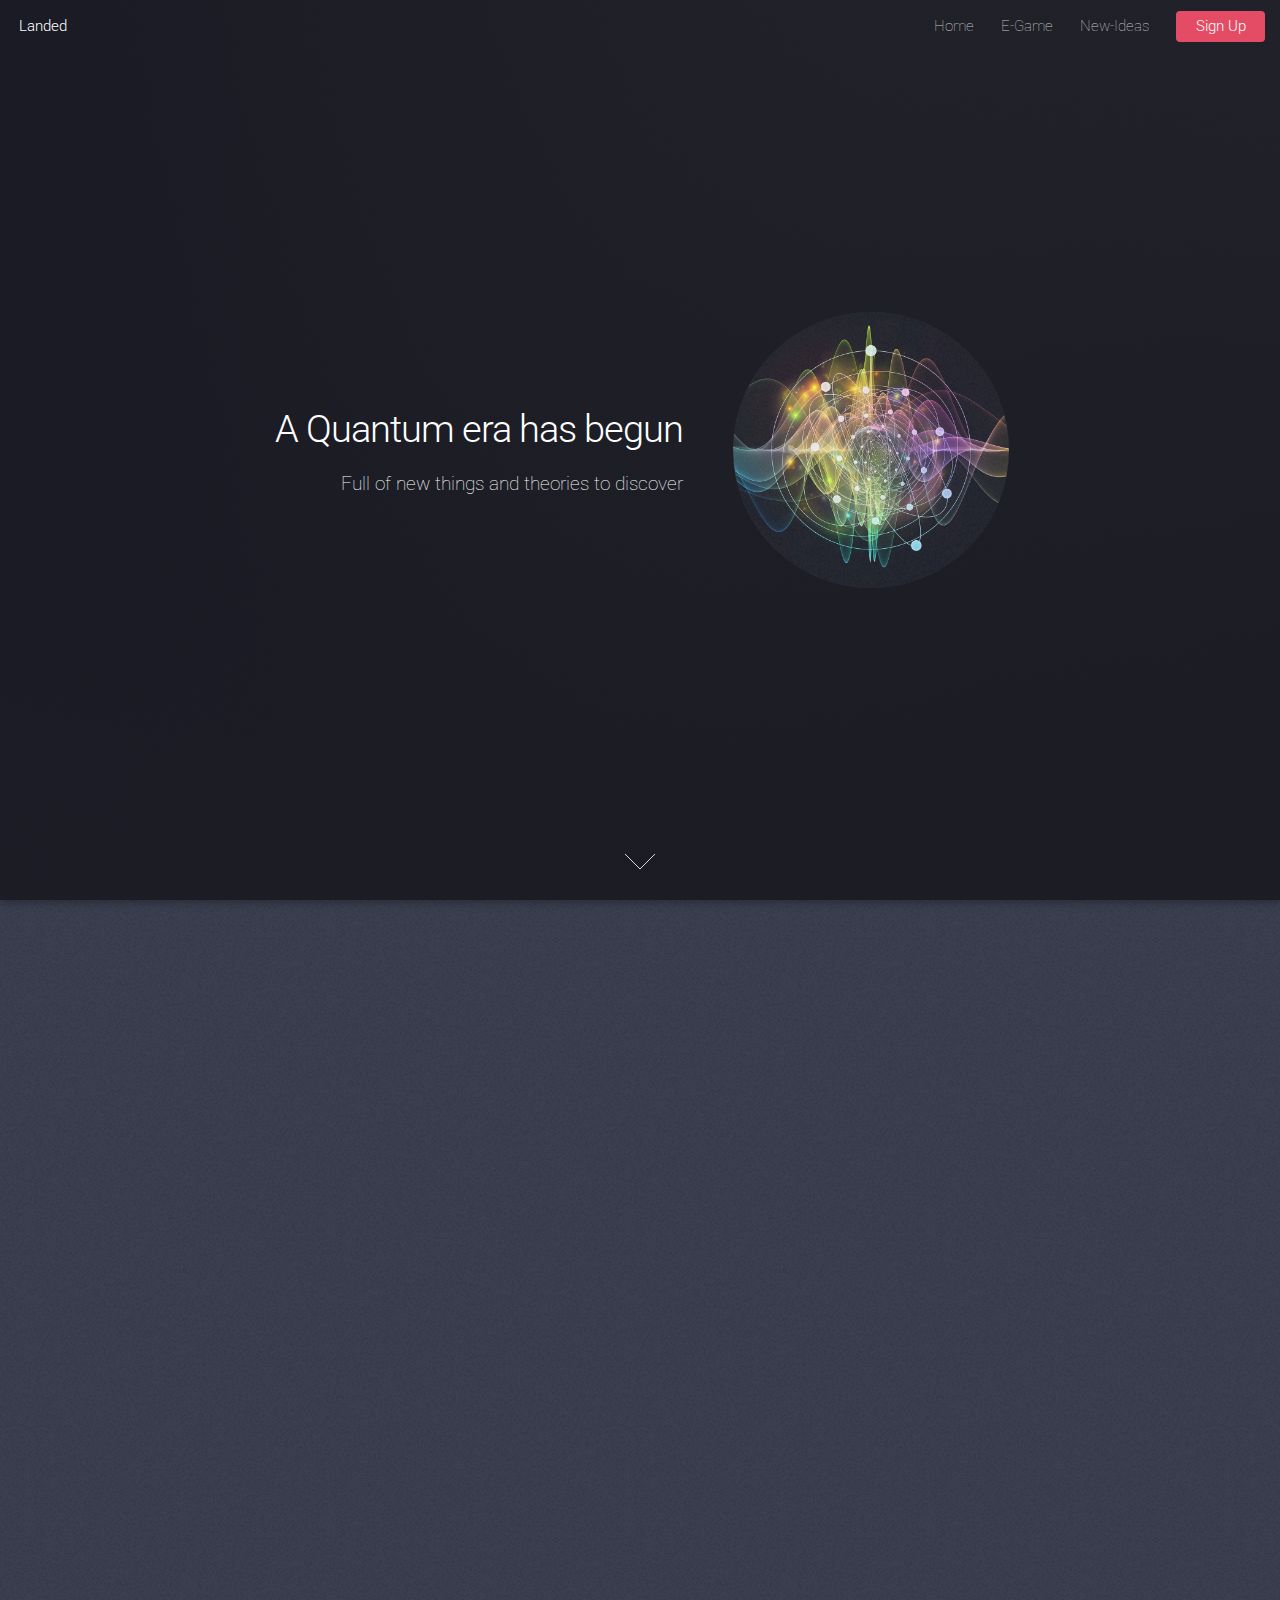
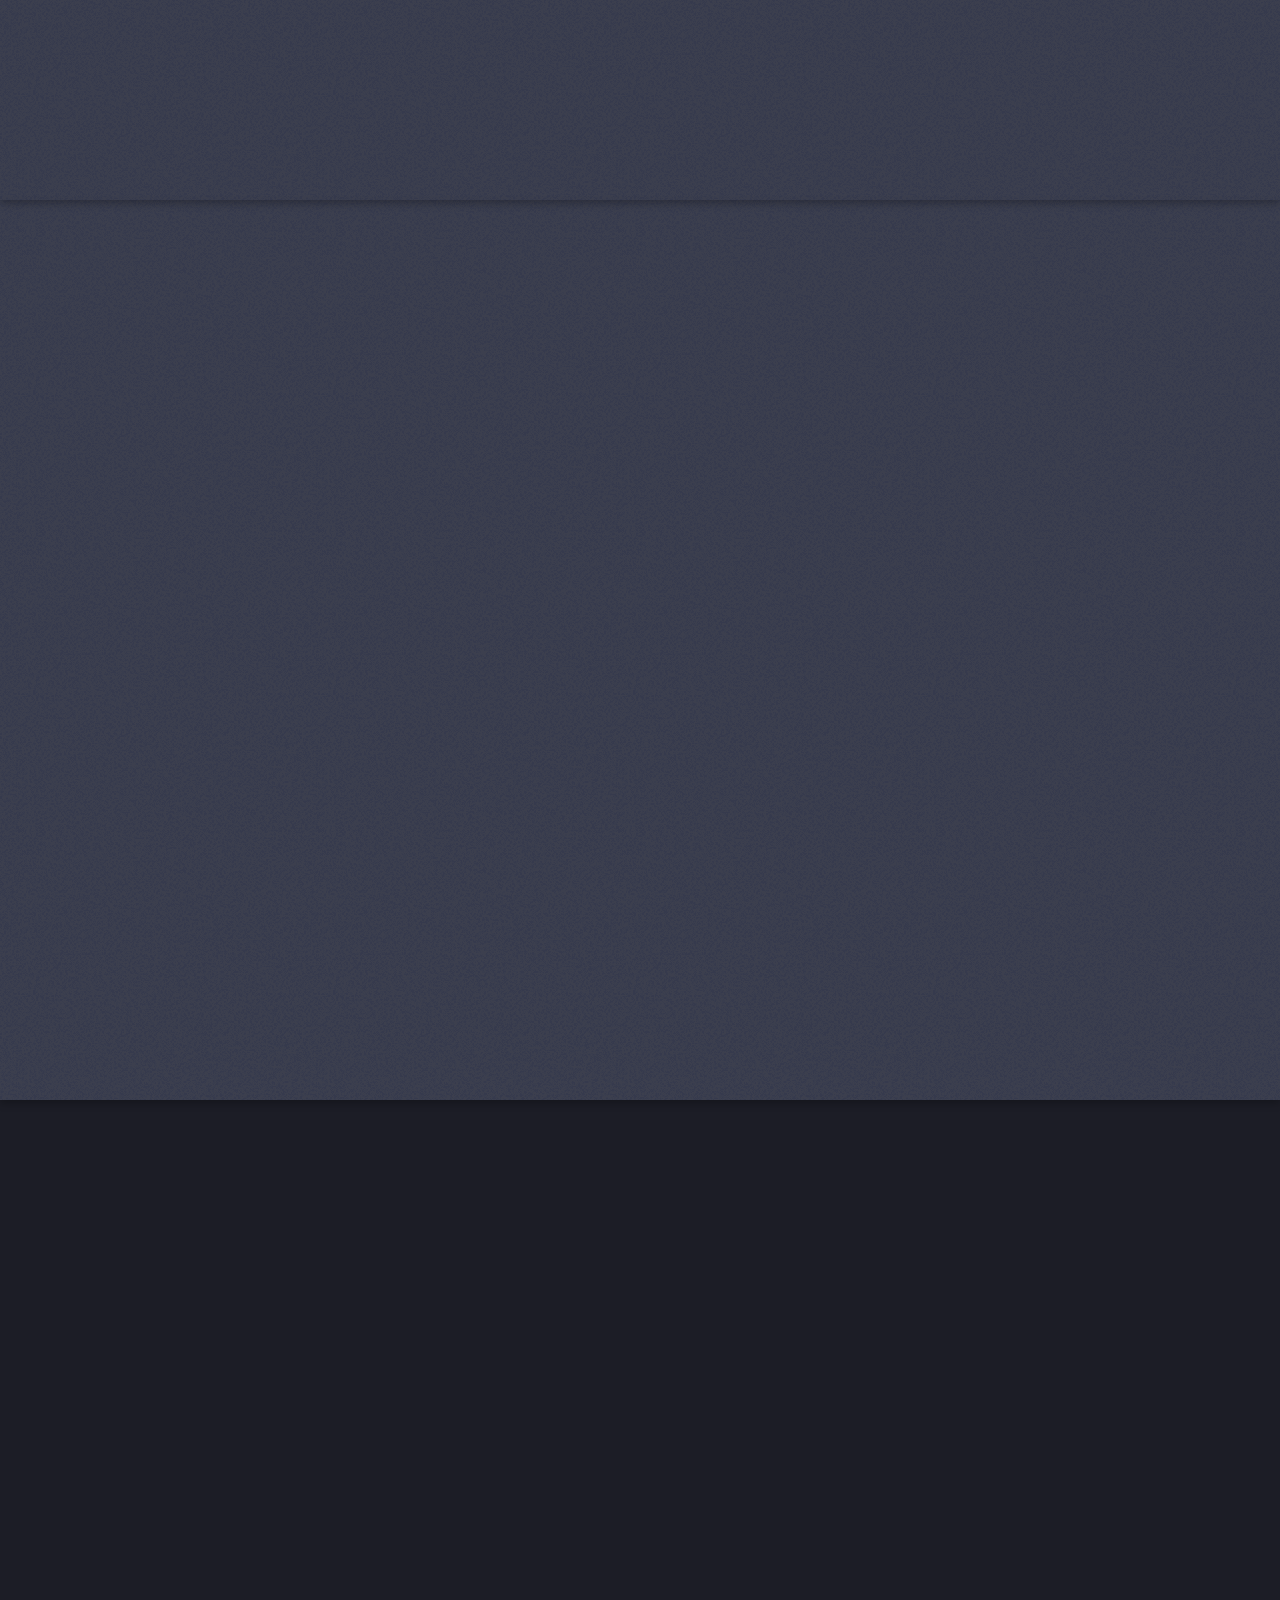
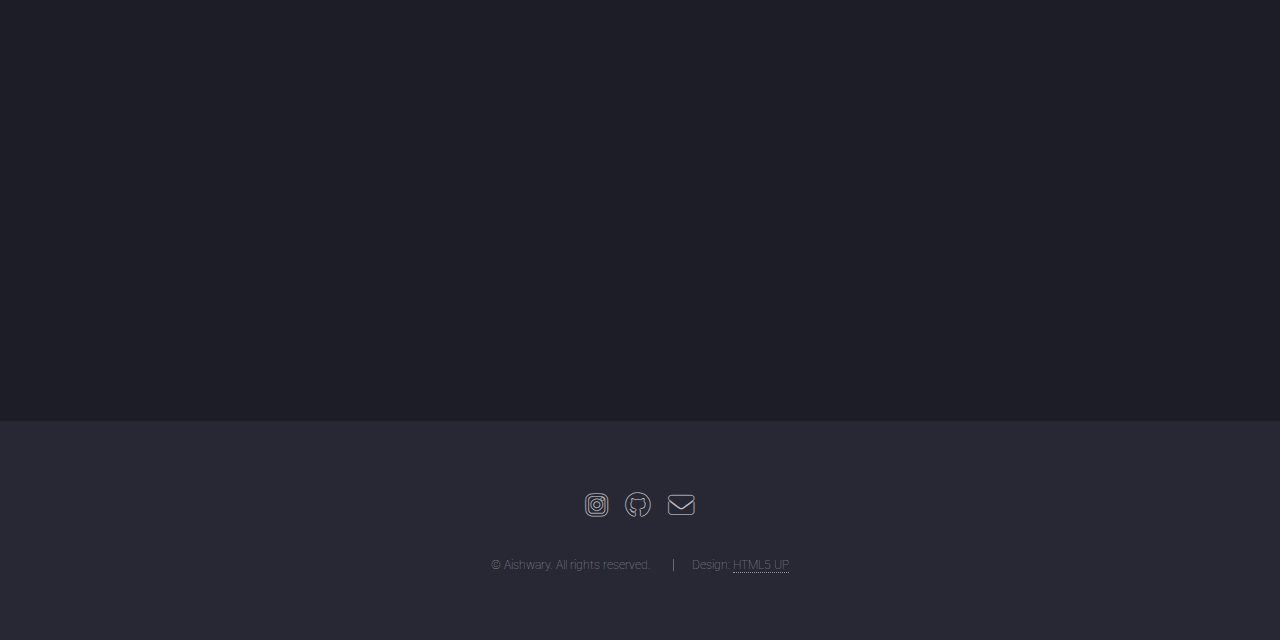
<file: index.html>
<!DOCTYPE HTML>
<!--
	Landed by HTML5 UP
	html5up.net | @ajlkn
	Free for personal and commercial use under the CCA 3.0 license (html5up.net/license)
-->
<html>

<head>
	<title>Quantumania : Game of knowledge</title>
	<meta charset="utf-8" />
	<meta name="viewport" content="width=device-width, initial-scale=1, user-scalable=no" />
	<link rel="stylesheet" href="assets/css/main.css" />
	<link rel="icon" href="images/logo.jpg	">
	<noscript>
		<link rel="stylesheet" href="assets/css/noscript.css" />
	</noscript>
</head>

<body class="is-preload landing">
	<div id="page-wrapper">

		<!-- Header -->
		<header id="header">
			<h1 id="logo"><a href="index.html">Landed</a></h1>
			<nav id="nav">
				<ul>
					<li><a href="index.html">Home</a></li>
					<li>
						<a href="e-game.html">E-Game</a>
					</li>
					<li><a href="contact-page.html">New-Ideas</a></li>
					<li><a href="#" class="button primary">Sign Up</a></li>
				</ul>
			</nav>
		</header>

		<!-- Banner -->
		<section id="banner">
			<div class="content">
				<header>
					<h2>A Quantum era has begun</h2>
					<p>Full of new things and theories to discover
					</p>
				</header>
				<span class="image"><img src="images/pic1.jpg" alt="" /></span>
			</div>
			<a href="#one" class="goto-next scrolly">Next</a>
		</section>

		<!-- One -->
		<section id="one" class="spotlight style1 bottom">
			<span class="image fit main"><img src="images/pic2.jpg" alt="" /></span>
			<div class="content">
				<div class="container">
					<div class="row">
						<div class="col-4 col-12-medium">
							<header>
								<h2>Idea Of Quantum</h2>
								<p>Quantum is not a new idea. But it's only been in recent years that
									workable technology has begun to catch up to the theory.
								</p>
							</header>
						</div>
						<div class="col-4 col-12-medium">
							<p>Planck's theory held that radiant energy is made up of
								particle-like components, known as “quanta.” The theory
								helped to resolve previously unexplained natural phenomena
								such as the behavior of heat in solids and the nature of
								light absorption on an atomic level.
							</p>
						</div>
						<div class="col-4 col-12-medium">
							<p>
								Quantum theory is the theoretical basis of modern physics
								that explains the nature and behavior of matter and energy
								on the atomic and subatomic level. The nature and behavior
								of matter and energy at that level is sometimes referred
								to as quantum physics and quantum mechanics.</p>
						</div>
					</div>
				</div>
			</div>
			<a href="#two" class="goto-next scrolly">Next</a>
		</section>

		<!-- Two -->
		<section id="two" class="spotlight style2 right">
			<span class="image fit main"><img src="images/pic03.jpg" alt="" /></span>
			<div class="content">
				<header>
					<h2>Quantamo</h2>
					<p>Encouraging Students to Know more about Quantum</p>
				</header>
				<p>Students may need to understand these concepts in a fun and interactive day to better understand
					them.</p>
				<ul class="actions">
					<li><a href="e-game.html" class="button">Play Game</a></li>
				</ul>
			</div>
			<a href="#four" class="goto-next scrolly">Next</a>
		</section>


		<!-- Four -->
		<section id="four" class="wrapper style1 special fade-up">
			<div class="container">
				<header class="major">
					<h2>Topics Related to Quantam</h2>
					<p>Here are some topics related to the Quantum that you maybe curious to know</p>
				</header>
				<div class="box alt">
					<div class="row gtr-uniform">
						<section class="col-4 col-6-medium col-12-xsmall">
							<span class="icon solid alt major fa-chart-area"></span>
							<h3>Quantum Mechanics</h3>
							<p>Quantum mechanics is a fundamental theory in physics that provides a description of the
								physical properties of nature at the scale of atoms and subatomic particles.</p>
						</section>
						<section class="col-4 col-6-medium col-12-xsmall">
							<span class="icon solid alt major fa-comment"></span>
							<h3>Nanotech</h3>
							<p>Nanotechnology, also shortened to nanotech, is the use of matter on an atomic, molecular,
								and supramolecular ith the use of ultra small particle scale for industrial purposes.
							</p>
						</section>
						<section class="col-4 col-6-medium col-12-xsmall">
							<span class="icon solid alt major fa-lock"></span>
							<h3>Quantum Particles</h3>
							<p>There are two classes of quantum particles, those with a spin multiple of one-half,
								called fermions, and those with a spin multiple of one, called bosons. </p>
						</section>
						<section class="col-4 col-6-medium col-12-xsmall">
							<span class="icon solid alt major fa-flask"></span>
							<h3>Omniverse</h3>
							<p>The Omniverse is the collection of every single universe, multiverse, megaverse,
								dimension (alternate or pocket) and realm. </p>
						</section>
						<section class="col-4 col-6-medium col-12-xsmall">
							<span class="icon solid alt major fa-paper-plane"></span>
							<h3>Multiverse</h3>
							<p>A Multiverse is a collection of alternate universes, with a similar nature and a
								universal hierarchy. It includes more than one universe </p>
						</section>
						<section class="col-4 col-6-medium col-12-xsmall">
							<span class="icon solid alt major fa-file"></span>
							<h3>Universe</h3>
							<p>The universe is all of space and time and their contents, including planets, stars,
								galaxies, and all other forms of matter and energy.</p>
						</section>
					</div>
				</div>
			</div>
		</section>

		<!-- Footer -->
		<footer id="footer">
			<ul class="icons">
				<!-- <li><a href="#" class="icon brands alt fa-twitter"><span class="label">Twitter</span></a></li> -->
				<!-- <li><a href="#" class="icon brands alt fa-facebook-f"><span class="label">Facebook</span></a></li> -->
				<!-- <li><a href="#" class="icon brands alt fa-linkedin-in"><span class="label">LinkedIn</span></a></li> -->
				<li><a target="__blank" href="https://www.instagram.com/enterpreneur_mentor78/" class="icon brands alt fa-instagram"><span class="label">Instagram</span></a></li>
				<li><a target="__blank" href="https://github.com/Aishwary72334" class="icon brands alt fa-github"><span class="label">GitHub</span></a></li>
				<li><a href="mailto:sr4980@stangelsrohini.com" class="icon solid alt fa-envelope"><span class="label">Email</span></a></li>
			</ul>
			<ul class="copyright">
				<li>&copy; Aishwary. All rights reserved.</li>
				<li>Design: <a href="http://html5up.net">HTML5 UP</a></li>
			</ul>
		</footer>

	</div>

	<!-- Scripts -->
	<script src="assets/js/jquery.min.js"></script>
	<script src="assets/js/jquery.scrolly.min.js"></script>
	<script src="assets/js/jquery.dropotron.min.js"></script>
	<script src="assets/js/jquery.scrollex.min.js"></script>
	<script src="assets/js/browser.min.js"></script>
	<script src="assets/js/breakpoints.min.js"></script>
	<script src="assets/js/util.js"></script>
	<script src="assets/js/main.js"></script>

</body>

</html>
</file>
<file: assets/css/noscript.css>
/*
	Landed by HTML5 UP
	html5up.net | @ajlkn
	Free for personal and commercial use under the CCA 3.0 license (html5up.net/license)
*/

/* Loader */

	body.landing.is-preload:before {
		display: none;
	}

	body.landing.is-preload:after {
		display: none;
	}
</file>
<file: assets/css/main.css>
@import url("fontawesome-all.min.css");
@import url("https://fonts.googleapis.com/css?family=Roboto:100,300,100italic,300italic");

/*
	Landed by HTML5 UP
	html5up.net | @ajlkn
	Free for personal and commercial use under the CCA 3.0 license (html5up.net/license)
*/

html, body, div, span, applet, object,
iframe, h1, h2, h3, h4, h5, h6, p, blockquote,
pre, a, abbr, acronym, address, big, cite,
code, del, dfn, em, img, ins, kbd, q, s, samp,
small, strike, strong, sub, sup, tt, var, b,
u, i, center, dl, dt, dd, ol, ul, li, fieldset,
form, label, legend, table, caption, tbody,
tfoot, thead, tr, th, td, article, aside,
canvas, details, embed, figure, figcaption,
footer, header, hgroup, menu, nav, output, ruby,
section, summary, time, mark, audio, video {
	margin: 0;
	padding: 0;
	border: 0;
	font-size: 100%;
	font: inherit;
	vertical-align: baseline;}

article, aside, details, figcaption, figure,
footer, header, hgroup, menu, nav, section {
	display: block;}

body {
	line-height: 1;
}

ol, ul {
	list-style: none;
}

blockquote, q {
	quotes: none;
}

	blockquote:before, blockquote:after, q:before, q:after {
		content: '';
		content: none;
	}

table {
	border-collapse: collapse;
	border-spacing: 0;
}

body {
	-webkit-text-size-adjust: none;
}

mark {
	background-color: transparent;
	color: inherit;
}

input::-moz-focus-inner {
	border: 0;
	padding: 0;
}

input, select, textarea {
	-moz-appearance: none;
	-webkit-appearance: none;
	-ms-appearance: none;
	appearance: none;
}

/* Basic */

	html {
		box-sizing: border-box;
	}

	*, *:before, *:after {
		box-sizing: inherit;
	}

	html, body {
		background: #1c1d26;
	}

	body.is-preload *, body.is-preload *:before, body.is-preload *:after {
		-moz-animation: none !important;
		-webkit-animation: none !important;
		-ms-animation: none !important;
		animation: none !important;
		-moz-transition: none !important;
		-webkit-transition: none !important;
		-ms-transition: none !important;
		transition: none !important;
	}

	body, input, select, textarea {
		color: rgba(255, 255, 255, 0.75);
		font-family: "Roboto", Helvetica, sans-serif;
		font-size: 15pt;
		font-weight: 100;
		line-height: 1.75em;
	}

	a {
		-moz-transition: border-color 0.2s ease-in-out, color 0.2s ease-in-out;
		-webkit-transition: border-color 0.2s ease-in-out, color 0.2s ease-in-out;
		-ms-transition: border-color 0.2s ease-in-out, color 0.2s ease-in-out;
		transition: border-color 0.2s ease-in-out, color 0.2s ease-in-out;
		border-bottom: dotted 1px;
		color: #e44c65;
		text-decoration: none;
	}

		a:hover {
			color: #e44c65 !important;
			border-bottom-color: transparent;
		}

	strong, b {
		color: #ffffff;
		font-weight: 300;
	}

	em, i {
		font-style: italic;
	}

	p {
		margin: 0 0 2em 0;
	}

	h1, h2, h3, h4, h5, h6 {
		color: #ffffff;
		font-weight: 300;
		line-height: 1em;
		margin: 0 0 1em 0;
	}

		h1 a, h2 a, h3 a, h4 a, h5 a, h6 a {
			color: inherit;
			border: 0;
		}

	h2 {
		font-size: 2em;
		line-height: 1.5em;
		letter-spacing: -0.025em;
	}

	h3 {
		font-size: 1.35em;
		line-height: 1.5em;
	}

	h4 {
		font-size: 1.1em;
		line-height: 1.5em;
	}

	h5 {
		font-size: 0.9em;
		line-height: 1.5em;
	}

	h6 {
		font-size: 0.7em;
		line-height: 1.5em;
	}

	sub {
		font-size: 0.8em;
		position: relative;
		top: 0.5em;
	}

	sup {
		font-size: 0.8em;
		position: relative;
		top: -0.5em;
	}

	hr {
		border: 0;
		border-bottom: solid 1px rgba(255, 255, 255, 0.3);
		margin: 3em 0;
	}

		hr.major {
			margin: 4em 0;
		}

	blockquote {
		border-left: solid 4px rgba(255, 255, 255, 0.3);
		font-style: italic;
		margin: 0 0 2em 0;
		padding: 0.5em 0 0.5em 2em;
	}

	code {
		background: rgba(255, 255, 255, 0.075);
		border-radius: 4px;
		font-family: "Courier New", monospace;
		font-size: 0.9em;
		margin: 0 0.25em;
		padding: 0.25em 0.65em;
	}

	pre {
		-webkit-overflow-scrolling: touch;
		font-family: "Courier New", monospace;
		font-size: 0.9em;
		margin: 0 0 2em 0;
	}

		pre code {
			display: block;
			line-height: 1.75em;
			padding: 1em 1.5em;
			overflow-x: auto;
		}

	.align-left {
		text-align: left;
	}

	.align-center {
		text-align: center;
	}

	.align-right {
		text-align: right;
	}

/* Loader */

	@-moz-keyframes spinner-show {
		0% {
			opacity: 0;
		}

		100% {
			opacity: 1;
		}
	}

	@-webkit-keyframes spinner-show {
		0% {
			opacity: 0;
		}

		100% {
			opacity: 1;
		}
	}

	@-ms-keyframes spinner-show {
		0% {
			opacity: 0;
		}

		100% {
			opacity: 1;
		}
	}

	@keyframes spinner-show {
		0% {
			opacity: 0;
		}

		100% {
			opacity: 1;
		}
	}

	@-moz-keyframes spinner-hide {
		0% {
			color: rgba(255, 255, 255, 0.15);
			z-index: 100001;
			-moz-transform: scale(1) rotate(0deg);
			-webkit-transform: scale(1) rotate(0deg);
			-ms-transform: scale(1) rotate(0deg);
			transform: scale(1) rotate(0deg);
		}

		99% {
			color: #1c1d26;
			z-index: 100001;
			-moz-transform: scale(0.5) rotate(360deg);
			-webkit-transform: scale(0.5) rotate(360deg);
			-ms-transform: scale(0.5) rotate(360deg);
			transform: scale(0.5) rotate(360deg);
		}

		100% {
			color: #1c1d26;
			z-index: -1;
			-moz-transform: scale(0.5) rotate(360deg);
			-webkit-transform: scale(0.5) rotate(360deg);
			-ms-transform: scale(0.5) rotate(360deg);
			transform: scale(0.5) rotate(360deg);
		}
	}

	@-webkit-keyframes spinner-hide {
		0% {
			color: rgba(255, 255, 255, 0.15);
			z-index: 100001;
			-moz-transform: scale(1) rotate(0deg);
			-webkit-transform: scale(1) rotate(0deg);
			-ms-transform: scale(1) rotate(0deg);
			transform: scale(1) rotate(0deg);
		}

		99% {
			color: #1c1d26;
			z-index: 100001;
			-moz-transform: scale(0.5) rotate(360deg);
			-webkit-transform: scale(0.5) rotate(360deg);
			-ms-transform: scale(0.5) rotate(360deg);
			transform: scale(0.5) rotate(360deg);
		}

		100% {
			color: #1c1d26;
			z-index: -1;
			-moz-transform: scale(0.5) rotate(360deg);
			-webkit-transform: scale(0.5) rotate(360deg);
			-ms-transform: scale(0.5) rotate(360deg);
			transform: scale(0.5) rotate(360deg);
		}
	}

	@-ms-keyframes spinner-hide {
		0% {
			color: rgba(255, 255, 255, 0.15);
			z-index: 100001;
			-moz-transform: scale(1) rotate(0deg);
			-webkit-transform: scale(1) rotate(0deg);
			-ms-transform: scale(1) rotate(0deg);
			transform: scale(1) rotate(0deg);
		}

		99% {
			color: #1c1d26;
			z-index: 100001;
			-moz-transform: scale(0.5) rotate(360deg);
			-webkit-transform: scale(0.5) rotate(360deg);
			-ms-transform: scale(0.5) rotate(360deg);
			transform: scale(0.5) rotate(360deg);
		}

		100% {
			color: #1c1d26;
			z-index: -1;
			-moz-transform: scale(0.5) rotate(360deg);
			-webkit-transform: scale(0.5) rotate(360deg);
			-ms-transform: scale(0.5) rotate(360deg);
			transform: scale(0.5) rotate(360deg);
		}
	}

	@keyframes spinner-hide {
		0% {
			color: rgba(255, 255, 255, 0.15);
			z-index: 100001;
			-moz-transform: scale(1) rotate(0deg);
			-webkit-transform: scale(1) rotate(0deg);
			-ms-transform: scale(1) rotate(0deg);
			transform: scale(1) rotate(0deg);
		}

		99% {
			color: #1c1d26;
			z-index: 100001;
			-moz-transform: scale(0.5) rotate(360deg);
			-webkit-transform: scale(0.5) rotate(360deg);
			-ms-transform: scale(0.5) rotate(360deg);
			transform: scale(0.5) rotate(360deg);
		}

		100% {
			color: #1c1d26;
			z-index: -1;
			-moz-transform: scale(0.5) rotate(360deg);
			-webkit-transform: scale(0.5) rotate(360deg);
			-ms-transform: scale(0.5) rotate(360deg);
			transform: scale(0.5) rotate(360deg);
		}
	}

	@-moz-keyframes spinner-rotate {
		0% {
			-moz-transform: scale(1) rotate(0deg);
			-webkit-transform: scale(1) rotate(0deg);
			-ms-transform: scale(1) rotate(0deg);
			transform: scale(1) rotate(0deg);
		}

		100% {
			-moz-transform: scale(1) rotate(360deg);
			-webkit-transform: scale(1) rotate(360deg);
			-ms-transform: scale(1) rotate(360deg);
			transform: scale(1) rotate(360deg);
		}
	}

	@-webkit-keyframes spinner-rotate {
		0% {
			-moz-transform: scale(1) rotate(0deg);
			-webkit-transform: scale(1) rotate(0deg);
			-ms-transform: scale(1) rotate(0deg);
			transform: scale(1) rotate(0deg);
		}

		100% {
			-moz-transform: scale(1) rotate(360deg);
			-webkit-transform: scale(1) rotate(360deg);
			-ms-transform: scale(1) rotate(360deg);
			transform: scale(1) rotate(360deg);
		}
	}

	@-ms-keyframes spinner-rotate {
		0% {
			-moz-transform: scale(1) rotate(0deg);
			-webkit-transform: scale(1) rotate(0deg);
			-ms-transform: scale(1) rotate(0deg);
			transform: scale(1) rotate(0deg);
		}

		100% {
			-moz-transform: scale(1) rotate(360deg);
			-webkit-transform: scale(1) rotate(360deg);
			-ms-transform: scale(1) rotate(360deg);
			transform: scale(1) rotate(360deg);
		}
	}

	@keyframes spinner-rotate {
		0% {
			-moz-transform: scale(1) rotate(0deg);
			-webkit-transform: scale(1) rotate(0deg);
			-ms-transform: scale(1) rotate(0deg);
			transform: scale(1) rotate(0deg);
		}

		100% {
			-moz-transform: scale(1) rotate(360deg);
			-webkit-transform: scale(1) rotate(360deg);
			-ms-transform: scale(1) rotate(360deg);
			transform: scale(1) rotate(360deg);
		}
	}

	@-moz-keyframes overlay-hide {
		0% {
			opacity: 1;
			z-index: 100000;
		}

		15% {
			opacity: 1;
			z-index: 100000;
		}

		99% {
			opacity: 0;
			z-index: 100000;
		}

		100% {
			opacity: 0;
			z-index: -1;
		}
	}

	@-webkit-keyframes overlay-hide {
		0% {
			opacity: 1;
			z-index: 100000;
		}

		15% {
			opacity: 1;
			z-index: 100000;
		}

		99% {
			opacity: 0;
			z-index: 100000;
		}

		100% {
			opacity: 0;
			z-index: -1;
		}
	}

	@-ms-keyframes overlay-hide {
		0% {
			opacity: 1;
			z-index: 100000;
		}

		15% {
			opacity: 1;
			z-index: 100000;
		}

		99% {
			opacity: 0;
			z-index: 100000;
		}

		100% {
			opacity: 0;
			z-index: -1;
		}
	}

	@keyframes overlay-hide {
		0% {
			opacity: 1;
			z-index: 100000;
		}

		15% {
			opacity: 1;
			z-index: 100000;
		}

		99% {
			opacity: 0;
			z-index: 100000;
		}

		100% {
			opacity: 0;
			z-index: -1;
		}
	}

	body.landing {
		text-decoration: none;
	}

		body.landing:before {
			-moz-osx-font-smoothing: grayscale;
			-webkit-font-smoothing: antialiased;
			display: inline-block;
			font-style: normal;
			font-variant: normal;
			text-rendering: auto;
			line-height: 1;
			text-transform: none !important;
			font-family: 'Font Awesome 5 Free';
			font-weight: 900;
		}

		body.landing:before {
			-moz-animation: spinner-show 1.5s 1 0.25s ease forwards, spinner-hide 0.25s ease-in-out forwards !important;
			-webkit-animation: spinner-show 1.5s 1 0.25s ease forwards, spinner-hide 0.25s ease-in-out forwards !important;
			-ms-animation: spinner-show 1.5s 1 0.25s ease forwards, spinner-hide 0.25s ease-in-out forwards !important;
			animation: spinner-show 1.5s 1 0.25s ease forwards, spinner-hide 0.25s ease-in-out forwards !important;
			-moz-transform-origin: 50% 50%;
			-webkit-transform-origin: 50% 50%;
			-ms-transform-origin: 50% 50%;
			transform-origin: 50% 50%;
			color: rgba(255, 255, 255, 0.15);
			content: '\f1ce';
			cursor: default;
			display: block;
			font-size: 2em;
			height: 2em;
			left: 50%;
			line-height: 2em;
			margin: -1em 0 0 -1em;
			opacity: 0;
			position: fixed;
			text-align: center;
			top: 50%;
			width: 2em;
			z-index: -1;
		}

		body.landing:after {
			-moz-animation: overlay-hide 1.5s ease-in forwards !important;
			-webkit-animation: overlay-hide 1.5s ease-in forwards !important;
			-ms-animation: overlay-hide 1.5s ease-in forwards !important;
			animation: overlay-hide 1.5s ease-in forwards !important;
			background: #1c1d26;
			content: '';
			display: block;
			height: 100%;
			left: 0;
			opacity: 0;
			position: fixed;
			top: 0;
			width: 100%;
			z-index: -1;
		}

		body.landing.is-preload:before {
			-moz-animation: spinner-show 1.5s 1 0.25s ease forwards, spinner-rotate 0.75s infinite linear !important;
			-webkit-animation: spinner-show 1.5s 1 0.25s ease forwards, spinner-rotate 0.75s infinite linear !important;
			-ms-animation: spinner-show 1.5s 1 0.25s ease forwards, spinner-rotate 0.75s infinite linear !important;
			animation: spinner-show 1.5s 1 0.25s ease forwards, spinner-rotate 0.75s infinite linear !important;
			z-index: 100001;
		}

		body.landing.is-preload:after {
			-moz-animation: none !important;
			-webkit-animation: none !important;
			-ms-animation: none !important;
			animation: none !important;
			opacity: 1;
			z-index: 100000;
		}

	@media (-webkit-min-device-pixel-ratio: 2) {

		body.landing:before {
			line-height: 2.025em;
		}

	}

/* Container */

	.container {
		margin: 0 auto;
		max-width: calc(100% - 4em);
		width: 70em;
	}

		.container.xsmall {
			width: 17.5em;
		}

		.container.small {
			width: 35em;
		}

		.container.medium {
			width: 52.5em;
		}

		.container.large {
			width: 87.5em;
		}

		.container.xlarge {
			width: 105em;
		}

		.container.max {
			width: 100%;
		}

		@media screen and (max-width: 1280px) {

			.container {
				width: 90%;
				max-width: 100%;
			}

		}

		@media screen and (max-width: 980px) {

			.container {
				width: 100% !important;
			}

		}

/* Row */

	.row {
		display: flex;
		flex-wrap: wrap;
		box-sizing: border-box;
		align-items: stretch;
	}

		.row > * {
			box-sizing: border-box;
		}

		.row.gtr-uniform > * > :last-child {
			margin-bottom: 0;
		}

		.row.aln-left {
			justify-content: flex-start;
		}

		.row.aln-center {
			justify-content: center;
		}

		.row.aln-right {
			justify-content: flex-end;
		}

		.row.aln-top {
			align-items: flex-start;
		}

		.row.aln-middle {
			align-items: center;
		}

		.row.aln-bottom {
			align-items: flex-end;
		}

		.row > .imp {
			order: -1;
		}

		.row > .col-1 {
			width: 8.33333%;
		}

		.row > .off-1 {
			margin-left: 8.33333%;
		}

		.row > .col-2 {
			width: 16.66667%;
		}

		.row > .off-2 {
			margin-left: 16.66667%;
		}

		.row > .col-3 {
			width: 25%;
		}

		.row > .off-3 {
			margin-left: 25%;
		}

		.row > .col-4 {
			width: 33.33333%;
		}

		.row > .off-4 {
			margin-left: 33.33333%;
		}

		.row > .col-5 {
			width: 41.66667%;
		}

		.row > .off-5 {
			margin-left: 41.66667%;
		}

		.row > .col-6 {
			width: 50%;
		}

		.row > .off-6 {
			margin-left: 50%;
		}

		.row > .col-7 {
			width: 58.33333%;
		}

		.row > .off-7 {
			margin-left: 58.33333%;
		}

		.row > .col-8 {
			width: 66.66667%;
		}

		.row > .off-8 {
			margin-left: 66.66667%;
		}

		.row > .col-9 {
			width: 75%;
		}

		.row > .off-9 {
			margin-left: 75%;
		}

		.row > .col-10 {
			width: 83.33333%;
		}

		.row > .off-10 {
			margin-left: 83.33333%;
		}

		.row > .col-11 {
			width: 91.66667%;
		}

		.row > .off-11 {
			margin-left: 91.66667%;
		}

		.row > .col-12 {
			width: 100%;
		}

		.row > .off-12 {
			margin-left: 100%;
		}

		.row.gtr-0 {
			margin-top: 0;
			margin-left: 0em;
		}

			.row.gtr-0 > * {
				padding: 0 0 0 0em;
			}

			.row.gtr-0.gtr-uniform {
				margin-top: 0em;
			}

				.row.gtr-0.gtr-uniform > * {
					padding-top: 0em;
				}

		.row.gtr-25 {
			margin-top: 0;
			margin-left: -0.625em;
		}

			.row.gtr-25 > * {
				padding: 0 0 0 0.625em;
			}

			.row.gtr-25.gtr-uniform {
				margin-top: -0.625em;
			}

				.row.gtr-25.gtr-uniform > * {
					padding-top: 0.625em;
				}

		.row.gtr-50 {
			margin-top: 0;
			margin-left: -1.25em;
		}

			.row.gtr-50 > * {
				padding: 0 0 0 1.25em;
			}

			.row.gtr-50.gtr-uniform {
				margin-top: -1.25em;
			}

				.row.gtr-50.gtr-uniform > * {
					padding-top: 1.25em;
				}

		.row {
			margin-top: 0;
			margin-left: -2.5em;
		}

			.row > * {
				padding: 0 0 0 2.5em;
			}

			.row.gtr-uniform {
				margin-top: -2.5em;
			}

				.row.gtr-uniform > * {
					padding-top: 2.5em;
				}

		.row.gtr-150 {
			margin-top: 0;
			margin-left: -3.75em;
		}

			.row.gtr-150 > * {
				padding: 0 0 0 3.75em;
			}

			.row.gtr-150.gtr-uniform {
				margin-top: -3.75em;
			}

				.row.gtr-150.gtr-uniform > * {
					padding-top: 3.75em;
				}

		.row.gtr-200 {
			margin-top: 0;
			margin-left: -5em;
		}

			.row.gtr-200 > * {
				padding: 0 0 0 5em;
			}

			.row.gtr-200.gtr-uniform {
				margin-top: -5em;
			}

				.row.gtr-200.gtr-uniform > * {
					padding-top: 5em;
				}

		@media screen and (max-width: 1680px) {

			.row {
				display: flex;
				flex-wrap: wrap;
				box-sizing: border-box;
				align-items: stretch;
			}

				.row > * {
					box-sizing: border-box;
				}

				.row.gtr-uniform > * > :last-child {
					margin-bottom: 0;
				}

				.row.aln-left {
					justify-content: flex-start;
				}

				.row.aln-center {
					justify-content: center;
				}

				.row.aln-right {
					justify-content: flex-end;
				}

				.row.aln-top {
					align-items: flex-start;
				}

				.row.aln-middle {
					align-items: center;
				}

				.row.aln-bottom {
					align-items: flex-end;
				}

				.row > .imp-xlarge {
					order: -1;
				}

				.row > .col-1-xlarge {
					width: 8.33333%;
				}

				.row > .off-1-xlarge {
					margin-left: 8.33333%;
				}

				.row > .col-2-xlarge {
					width: 16.66667%;
				}

				.row > .off-2-xlarge {
					margin-left: 16.66667%;
				}

				.row > .col-3-xlarge {
					width: 25%;
				}

				.row > .off-3-xlarge {
					margin-left: 25%;
				}

				.row > .col-4-xlarge {
					width: 33.33333%;
				}

				.row > .off-4-xlarge {
					margin-left: 33.33333%;
				}

				.row > .col-5-xlarge {
					width: 41.66667%;
				}

				.row > .off-5-xlarge {
					margin-left: 41.66667%;
				}

				.row > .col-6-xlarge {
					width: 50%;
				}

				.row > .off-6-xlarge {
					margin-left: 50%;
				}

				.row > .col-7-xlarge {
					width: 58.33333%;
				}

				.row > .off-7-xlarge {
					margin-left: 58.33333%;
				}

				.row > .col-8-xlarge {
					width: 66.66667%;
				}

				.row > .off-8-xlarge {
					margin-left: 66.66667%;
				}

				.row > .col-9-xlarge {
					width: 75%;
				}

				.row > .off-9-xlarge {
					margin-left: 75%;
				}

				.row > .col-10-xlarge {
					width: 83.33333%;
				}

				.row > .off-10-xlarge {
					margin-left: 83.33333%;
				}

				.row > .col-11-xlarge {
					width: 91.66667%;
				}

				.row > .off-11-xlarge {
					margin-left: 91.66667%;
				}

				.row > .col-12-xlarge {
					width: 100%;
				}

				.row > .off-12-xlarge {
					margin-left: 100%;
				}

				.row.gtr-0 {
					margin-top: 0;
					margin-left: 0em;
				}

					.row.gtr-0 > * {
						padding: 0 0 0 0em;
					}

					.row.gtr-0.gtr-uniform {
						margin-top: 0em;
					}

						.row.gtr-0.gtr-uniform > * {
							padding-top: 0em;
						}

				.row.gtr-25 {
					margin-top: 0;
					margin-left: -0.625em;
				}

					.row.gtr-25 > * {
						padding: 0 0 0 0.625em;
					}

					.row.gtr-25.gtr-uniform {
						margin-top: -0.625em;
					}

						.row.gtr-25.gtr-uniform > * {
							padding-top: 0.625em;
						}

				.row.gtr-50 {
					margin-top: 0;
					margin-left: -1.25em;
				}

					.row.gtr-50 > * {
						padding: 0 0 0 1.25em;
					}

					.row.gtr-50.gtr-uniform {
						margin-top: -1.25em;
					}

						.row.gtr-50.gtr-uniform > * {
							padding-top: 1.25em;
						}

				.row {
					margin-top: 0;
					margin-left: -2.5em;
				}

					.row > * {
						padding: 0 0 0 2.5em;
					}

					.row.gtr-uniform {
						margin-top: -2.5em;
					}

						.row.gtr-uniform > * {
							padding-top: 2.5em;
						}

				.row.gtr-150 {
					margin-top: 0;
					margin-left: -3.75em;
				}

					.row.gtr-150 > * {
						padding: 0 0 0 3.75em;
					}

					.row.gtr-150.gtr-uniform {
						margin-top: -3.75em;
					}

						.row.gtr-150.gtr-uniform > * {
							padding-top: 3.75em;
						}

				.row.gtr-200 {
					margin-top: 0;
					margin-left: -5em;
				}

					.row.gtr-200 > * {
						padding: 0 0 0 5em;
					}

					.row.gtr-200.gtr-uniform {
						margin-top: -5em;
					}

						.row.gtr-200.gtr-uniform > * {
							padding-top: 5em;
						}

		}

		@media screen and (max-width: 1280px) {

			.row {
				display: flex;
				flex-wrap: wrap;
				box-sizing: border-box;
				align-items: stretch;
			}

				.row > * {
					box-sizing: border-box;
				}

				.row.gtr-uniform > * > :last-child {
					margin-bottom: 0;
				}

				.row.aln-left {
					justify-content: flex-start;
				}

				.row.aln-center {
					justify-content: center;
				}

				.row.aln-right {
					justify-content: flex-end;
				}

				.row.aln-top {
					align-items: flex-start;
				}

				.row.aln-middle {
					align-items: center;
				}

				.row.aln-bottom {
					align-items: flex-end;
				}

				.row > .imp-large {
					order: -1;
				}

				.row > .col-1-large {
					width: 8.33333%;
				}

				.row > .off-1-large {
					margin-left: 8.33333%;
				}

				.row > .col-2-large {
					width: 16.66667%;
				}

				.row > .off-2-large {
					margin-left: 16.66667%;
				}

				.row > .col-3-large {
					width: 25%;
				}

				.row > .off-3-large {
					margin-left: 25%;
				}

				.row > .col-4-large {
					width: 33.33333%;
				}

				.row > .off-4-large {
					margin-left: 33.33333%;
				}

				.row > .col-5-large {
					width: 41.66667%;
				}

				.row > .off-5-large {
					margin-left: 41.66667%;
				}

				.row > .col-6-large {
					width: 50%;
				}

				.row > .off-6-large {
					margin-left: 50%;
				}

				.row > .col-7-large {
					width: 58.33333%;
				}

				.row > .off-7-large {
					margin-left: 58.33333%;
				}

				.row > .col-8-large {
					width: 66.66667%;
				}

				.row > .off-8-large {
					margin-left: 66.66667%;
				}

				.row > .col-9-large {
					width: 75%;
				}

				.row > .off-9-large {
					margin-left: 75%;
				}

				.row > .col-10-large {
					width: 83.33333%;
				}

				.row > .off-10-large {
					margin-left: 83.33333%;
				}

				.row > .col-11-large {
					width: 91.66667%;
				}

				.row > .off-11-large {
					margin-left: 91.66667%;
				}

				.row > .col-12-large {
					width: 100%;
				}

				.row > .off-12-large {
					margin-left: 100%;
				}

				.row.gtr-0 {
					margin-top: 0;
					margin-left: 0em;
				}

					.row.gtr-0 > * {
						padding: 0 0 0 0em;
					}

					.row.gtr-0.gtr-uniform {
						margin-top: 0em;
					}

						.row.gtr-0.gtr-uniform > * {
							padding-top: 0em;
						}

				.row.gtr-25 {
					margin-top: 0;
					margin-left: -0.625em;
				}

					.row.gtr-25 > * {
						padding: 0 0 0 0.625em;
					}

					.row.gtr-25.gtr-uniform {
						margin-top: -0.625em;
					}

						.row.gtr-25.gtr-uniform > * {
							padding-top: 0.625em;
						}

				.row.gtr-50 {
					margin-top: 0;
					margin-left: -1.25em;
				}

					.row.gtr-50 > * {
						padding: 0 0 0 1.25em;
					}

					.row.gtr-50.gtr-uniform {
						margin-top: -1.25em;
					}

						.row.gtr-50.gtr-uniform > * {
							padding-top: 1.25em;
						}

				.row {
					margin-top: 0;
					margin-left: -2.5em;
				}

					.row > * {
						padding: 0 0 0 2.5em;
					}

					.row.gtr-uniform {
						margin-top: -2.5em;
					}

						.row.gtr-uniform > * {
							padding-top: 2.5em;
						}

				.row.gtr-150 {
					margin-top: 0;
					margin-left: -3.75em;
				}

					.row.gtr-150 > * {
						padding: 0 0 0 3.75em;
					}

					.row.gtr-150.gtr-uniform {
						margin-top: -3.75em;
					}

						.row.gtr-150.gtr-uniform > * {
							padding-top: 3.75em;
						}

				.row.gtr-200 {
					margin-top: 0;
					margin-left: -5em;
				}

					.row.gtr-200 > * {
						padding: 0 0 0 5em;
					}

					.row.gtr-200.gtr-uniform {
						margin-top: -5em;
					}

						.row.gtr-200.gtr-uniform > * {
							padding-top: 5em;
						}

		}

		@media screen and (max-width: 980px) {

			.row {
				display: flex;
				flex-wrap: wrap;
				box-sizing: border-box;
				align-items: stretch;
			}

				.row > * {
					box-sizing: border-box;
				}

				.row.gtr-uniform > * > :last-child {
					margin-bottom: 0;
				}

				.row.aln-left {
					justify-content: flex-start;
				}

				.row.aln-center {
					justify-content: center;
				}

				.row.aln-right {
					justify-content: flex-end;
				}

				.row.aln-top {
					align-items: flex-start;
				}

				.row.aln-middle {
					align-items: center;
				}

				.row.aln-bottom {
					align-items: flex-end;
				}

				.row > .imp-medium {
					order: -1;
				}

				.row > .col-1-medium {
					width: 8.33333%;
				}

				.row > .off-1-medium {
					margin-left: 8.33333%;
				}

				.row > .col-2-medium {
					width: 16.66667%;
				}

				.row > .off-2-medium {
					margin-left: 16.66667%;
				}

				.row > .col-3-medium {
					width: 25%;
				}

				.row > .off-3-medium {
					margin-left: 25%;
				}

				.row > .col-4-medium {
					width: 33.33333%;
				}

				.row > .off-4-medium {
					margin-left: 33.33333%;
				}

				.row > .col-5-medium {
					width: 41.66667%;
				}

				.row > .off-5-medium {
					margin-left: 41.66667%;
				}

				.row > .col-6-medium {
					width: 50%;
				}

				.row > .off-6-medium {
					margin-left: 50%;
				}

				.row > .col-7-medium {
					width: 58.33333%;
				}

				.row > .off-7-medium {
					margin-left: 58.33333%;
				}

				.row > .col-8-medium {
					width: 66.66667%;
				}

				.row > .off-8-medium {
					margin-left: 66.66667%;
				}

				.row > .col-9-medium {
					width: 75%;
				}

				.row > .off-9-medium {
					margin-left: 75%;
				}

				.row > .col-10-medium {
					width: 83.33333%;
				}

				.row > .off-10-medium {
					margin-left: 83.33333%;
				}

				.row > .col-11-medium {
					width: 91.66667%;
				}

				.row > .off-11-medium {
					margin-left: 91.66667%;
				}

				.row > .col-12-medium {
					width: 100%;
				}

				.row > .off-12-medium {
					margin-left: 100%;
				}

				.row.gtr-0 {
					margin-top: 0;
					margin-left: 0em;
				}

					.row.gtr-0 > * {
						padding: 0 0 0 0em;
					}

					.row.gtr-0.gtr-uniform {
						margin-top: 0em;
					}

						.row.gtr-0.gtr-uniform > * {
							padding-top: 0em;
						}

				.row.gtr-25 {
					margin-top: 0;
					margin-left: -0.625em;
				}

					.row.gtr-25 > * {
						padding: 0 0 0 0.625em;
					}

					.row.gtr-25.gtr-uniform {
						margin-top: -0.625em;
					}

						.row.gtr-25.gtr-uniform > * {
							padding-top: 0.625em;
						}

				.row.gtr-50 {
					margin-top: 0;
					margin-left: -1.25em;
				}

					.row.gtr-50 > * {
						padding: 0 0 0 1.25em;
					}

					.row.gtr-50.gtr-uniform {
						margin-top: -1.25em;
					}

						.row.gtr-50.gtr-uniform > * {
							padding-top: 1.25em;
						}

				.row {
					margin-top: 0;
					margin-left: -2.5em;
				}

					.row > * {
						padding: 0 0 0 2.5em;
					}

					.row.gtr-uniform {
						margin-top: -2.5em;
					}

						.row.gtr-uniform > * {
							padding-top: 2.5em;
						}

				.row.gtr-150 {
					margin-top: 0;
					margin-left: -3.75em;
				}

					.row.gtr-150 > * {
						padding: 0 0 0 3.75em;
					}

					.row.gtr-150.gtr-uniform {
						margin-top: -3.75em;
					}

						.row.gtr-150.gtr-uniform > * {
							padding-top: 3.75em;
						}

				.row.gtr-200 {
					margin-top: 0;
					margin-left: -5em;
				}

					.row.gtr-200 > * {
						padding: 0 0 0 5em;
					}

					.row.gtr-200.gtr-uniform {
						margin-top: -5em;
					}

						.row.gtr-200.gtr-uniform > * {
							padding-top: 5em;
						}

		}

		@media screen and (max-width: 736px) {

			.row {
				display: flex;
				flex-wrap: wrap;
				box-sizing: border-box;
				align-items: stretch;
			}

				.row > * {
					box-sizing: border-box;
				}

				.row.gtr-uniform > * > :last-child {
					margin-bottom: 0;
				}

				.row.aln-left {
					justify-content: flex-start;
				}

				.row.aln-center {
					justify-content: center;
				}

				.row.aln-right {
					justify-content: flex-end;
				}

				.row.aln-top {
					align-items: flex-start;
				}

				.row.aln-middle {
					align-items: center;
				}

				.row.aln-bottom {
					align-items: flex-end;
				}

				.row > .imp-small {
					order: -1;
				}

				.row > .col-1-small {
					width: 8.33333%;
				}

				.row > .off-1-small {
					margin-left: 8.33333%;
				}

				.row > .col-2-small {
					width: 16.66667%;
				}

				.row > .off-2-small {
					margin-left: 16.66667%;
				}

				.row > .col-3-small {
					width: 25%;
				}

				.row > .off-3-small {
					margin-left: 25%;
				}

				.row > .col-4-small {
					width: 33.33333%;
				}

				.row > .off-4-small {
					margin-left: 33.33333%;
				}

				.row > .col-5-small {
					width: 41.66667%;
				}

				.row > .off-5-small {
					margin-left: 41.66667%;
				}

				.row > .col-6-small {
					width: 50%;
				}

				.row > .off-6-small {
					margin-left: 50%;
				}

				.row > .col-7-small {
					width: 58.33333%;
				}

				.row > .off-7-small {
					margin-left: 58.33333%;
				}

				.row > .col-8-small {
					width: 66.66667%;
				}

				.row > .off-8-small {
					margin-left: 66.66667%;
				}

				.row > .col-9-small {
					width: 75%;
				}

				.row > .off-9-small {
					margin-left: 75%;
				}

				.row > .col-10-small {
					width: 83.33333%;
				}

				.row > .off-10-small {
					margin-left: 83.33333%;
				}

				.row > .col-11-small {
					width: 91.66667%;
				}

				.row > .off-11-small {
					margin-left: 91.66667%;
				}

				.row > .col-12-small {
					width: 100%;
				}

				.row > .off-12-small {
					margin-left: 100%;
				}

				.row.gtr-0 {
					margin-top: 0;
					margin-left: 0em;
				}

					.row.gtr-0 > * {
						padding: 0 0 0 0em;
					}

					.row.gtr-0.gtr-uniform {
						margin-top: 0em;
					}

						.row.gtr-0.gtr-uniform > * {
							padding-top: 0em;
						}

				.row.gtr-25 {
					margin-top: 0;
					margin-left: -0.625em;
				}

					.row.gtr-25 > * {
						padding: 0 0 0 0.625em;
					}

					.row.gtr-25.gtr-uniform {
						margin-top: -0.625em;
					}

						.row.gtr-25.gtr-uniform > * {
							padding-top: 0.625em;
						}

				.row.gtr-50 {
					margin-top: 0;
					margin-left: -1.25em;
				}

					.row.gtr-50 > * {
						padding: 0 0 0 1.25em;
					}

					.row.gtr-50.gtr-uniform {
						margin-top: -1.25em;
					}

						.row.gtr-50.gtr-uniform > * {
							padding-top: 1.25em;
						}

				.row {
					margin-top: 0;
					margin-left: -2.5em;
				}

					.row > * {
						padding: 0 0 0 2.5em;
					}

					.row.gtr-uniform {
						margin-top: -2.5em;
					}

						.row.gtr-uniform > * {
							padding-top: 2.5em;
						}

				.row.gtr-150 {
					margin-top: 0;
					margin-left: -3.75em;
				}

					.row.gtr-150 > * {
						padding: 0 0 0 3.75em;
					}

					.row.gtr-150.gtr-uniform {
						margin-top: -3.75em;
					}

						.row.gtr-150.gtr-uniform > * {
							padding-top: 3.75em;
						}

				.row.gtr-200 {
					margin-top: 0;
					margin-left: -5em;
				}

					.row.gtr-200 > * {
						padding: 0 0 0 5em;
					}

					.row.gtr-200.gtr-uniform {
						margin-top: -5em;
					}

						.row.gtr-200.gtr-uniform > * {
							padding-top: 5em;
						}

		}

		@media screen and (max-width: 480px) {

			.row {
				display: flex;
				flex-wrap: wrap;
				box-sizing: border-box;
				align-items: stretch;
			}

				.row > * {
					box-sizing: border-box;
				}

				.row.gtr-uniform > * > :last-child {
					margin-bottom: 0;
				}

				.row.aln-left {
					justify-content: flex-start;
				}

				.row.aln-center {
					justify-content: center;
				}

				.row.aln-right {
					justify-content: flex-end;
				}

				.row.aln-top {
					align-items: flex-start;
				}

				.row.aln-middle {
					align-items: center;
				}

				.row.aln-bottom {
					align-items: flex-end;
				}

				.row > .imp-xsmall {
					order: -1;
				}

				.row > .col-1-xsmall {
					width: 8.33333%;
				}

				.row > .off-1-xsmall {
					margin-left: 8.33333%;
				}

				.row > .col-2-xsmall {
					width: 16.66667%;
				}

				.row > .off-2-xsmall {
					margin-left: 16.66667%;
				}

				.row > .col-3-xsmall {
					width: 25%;
				}

				.row > .off-3-xsmall {
					margin-left: 25%;
				}

				.row > .col-4-xsmall {
					width: 33.33333%;
				}

				.row > .off-4-xsmall {
					margin-left: 33.33333%;
				}

				.row > .col-5-xsmall {
					width: 41.66667%;
				}

				.row > .off-5-xsmall {
					margin-left: 41.66667%;
				}

				.row > .col-6-xsmall {
					width: 50%;
				}

				.row > .off-6-xsmall {
					margin-left: 50%;
				}

				.row > .col-7-xsmall {
					width: 58.33333%;
				}

				.row > .off-7-xsmall {
					margin-left: 58.33333%;
				}

				.row > .col-8-xsmall {
					width: 66.66667%;
				}

				.row > .off-8-xsmall {
					margin-left: 66.66667%;
				}

				.row > .col-9-xsmall {
					width: 75%;
				}

				.row > .off-9-xsmall {
					margin-left: 75%;
				}

				.row > .col-10-xsmall {
					width: 83.33333%;
				}

				.row > .off-10-xsmall {
					margin-left: 83.33333%;
				}

				.row > .col-11-xsmall {
					width: 91.66667%;
				}

				.row > .off-11-xsmall {
					margin-left: 91.66667%;
				}

				.row > .col-12-xsmall {
					width: 100%;
				}

				.row > .off-12-xsmall {
					margin-left: 100%;
				}

				.row.gtr-0 {
					margin-top: 0;
					margin-left: 0em;
				}

					.row.gtr-0 > * {
						padding: 0 0 0 0em;
					}

					.row.gtr-0.gtr-uniform {
						margin-top: 0em;
					}

						.row.gtr-0.gtr-uniform > * {
							padding-top: 0em;
						}

				.row.gtr-25 {
					margin-top: 0;
					margin-left: -0.625em;
				}

					.row.gtr-25 > * {
						padding: 0 0 0 0.625em;
					}

					.row.gtr-25.gtr-uniform {
						margin-top: -0.625em;
					}

						.row.gtr-25.gtr-uniform > * {
							padding-top: 0.625em;
						}

				.row.gtr-50 {
					margin-top: 0;
					margin-left: -1.25em;
				}

					.row.gtr-50 > * {
						padding: 0 0 0 1.25em;
					}

					.row.gtr-50.gtr-uniform {
						margin-top: -1.25em;
					}

						.row.gtr-50.gtr-uniform > * {
							padding-top: 1.25em;
						}

				.row {
					margin-top: 0;
					margin-left: -2.5em;
				}

					.row > * {
						padding: 0 0 0 2.5em;
					}

					.row.gtr-uniform {
						margin-top: -2.5em;
					}

						.row.gtr-uniform > * {
							padding-top: 2.5em;
						}

				.row.gtr-150 {
					margin-top: 0;
					margin-left: -3.75em;
				}

					.row.gtr-150 > * {
						padding: 0 0 0 3.75em;
					}

					.row.gtr-150.gtr-uniform {
						margin-top: -3.75em;
					}

						.row.gtr-150.gtr-uniform > * {
							padding-top: 3.75em;
						}

				.row.gtr-200 {
					margin-top: 0;
					margin-left: -5em;
				}

					.row.gtr-200 > * {
						padding: 0 0 0 5em;
					}

					.row.gtr-200.gtr-uniform {
						margin-top: -5em;
					}

						.row.gtr-200.gtr-uniform > * {
							padding-top: 5em;
						}

		}

/* Section/Article */

	section.special, article.special {
		text-align: center;
	}

	header p {
		color: #ffffff;
		position: relative;
		margin: 0 0 1.5em 0;
	}

	header h2 + p {
		font-size: 1.25em;
		margin-top: -1em;
		line-height: 1.75em;
	}

	header h3 + p {
		font-size: 1.1em;
		margin-top: -0.8em;
		line-height: 1.75em;
	}

	header h4 + p,
	header h5 + p,
	header h6 + p {
		font-size: 0.9em;
		margin-top: -0.6em;
		line-height: 1.5em;
	}

	header.major {
		margin: 0 0 4em 0;
		position: relative;
		text-align: center;
	}

		header.major:after {
			background: #e44c65;
			content: '';
			display: inline-block;
			height: 0.2em;
			max-width: 20em;
			width: 75%;
		}

	footer.major {
		margin: 4em 0 0 0;
	}

/* Form */

	form {
		margin: 0 0 2em 0;
	}

		form.cta {
			max-width: 35em;
			margin-left: auto;
			margin-right: auto;
		}

	label {
		color: #ffffff;
		display: block;
		font-size: 0.9em;
		font-weight: 300;
		margin: 0 0 1em 0;
	}

	input[type="text"],
	input[type="password"],
	input[type="email"],
	select,
	textarea {
		-moz-appearance: none;
		-webkit-appearance: none;
		-ms-appearance: none;
		appearance: none;
		-moz-transition: border-color 0.2s ease-in-out;
		-webkit-transition: border-color 0.2s ease-in-out;
		-ms-transition: border-color 0.2s ease-in-out;
		transition: border-color 0.2s ease-in-out;
		background: transparent;
		border-radius: 4px;
		border: solid 1px rgba(255, 255, 255, 0.3);
		color: inherit;
		display: block;
		outline: 0;
		padding: 0 1em;
		text-decoration: none;
		width: 100%;
	}

		input[type="text"]:invalid,
		input[type="password"]:invalid,
		input[type="email"]:invalid,
		select:invalid,
		textarea:invalid {
			box-shadow: none;
		}

		input[type="text"]:focus,
		input[type="password"]:focus,
		input[type="email"]:focus,
		select:focus,
		textarea:focus {
			border-color: #e44c65;
		}

	select {
		background-image: url("data:image/svg+xml;charset=utf8,%3Csvg xmlns='http://www.w3.org/2000/svg' width='40' height='40' preserveAspectRatio='none' viewBox='0 0 40 40'%3E%3Cpath d='M9.4,12.3l10.4,10.4l10.4-10.4c0.2-0.2,0.5-0.4,0.9-0.4c0.3,0,0.6,0.1,0.9,0.4l3.3,3.3c0.2,0.2,0.4,0.5,0.4,0.9 c0,0.4-0.1,0.6-0.4,0.9L20.7,31.9c-0.2,0.2-0.5,0.4-0.9,0.4c-0.3,0-0.6-0.1-0.9-0.4L4.3,17.3c-0.2-0.2-0.4-0.5-0.4-0.9 c0-0.4,0.1-0.6,0.4-0.9l3.3-3.3c0.2-0.2,0.5-0.4,0.9-0.4S9.1,12.1,9.4,12.3z' fill='rgba(255, 255, 255, 0.3)' /%3E%3C/svg%3E");
		background-size: 1.25rem;
		background-repeat: no-repeat;
		background-position: calc(100% - 1rem) center;
		height: 3em;
		padding-right: 3em;
		text-overflow: ellipsis;
	}

		select option {
			color: #ffffff;
			background: #1c1d26;
		}

		select:focus::-ms-value {
			background-color: transparent;
		}

		select::-ms-expand {
			display: none;
		}

	input[type="text"],
	input[type="password"],
	input[type="email"],
	select {
		height: 3em;
	}

	textarea {
		padding: 0.75em 1em;
	}

	input[type="checkbox"],
	input[type="radio"] {
		-moz-appearance: none;
		-webkit-appearance: none;
		-ms-appearance: none;
		appearance: none;
		display: block;
		float: left;
		margin-right: -2em;
		opacity: 0;
		width: 1em;
		z-index: -1;
	}

		input[type="checkbox"] + label,
		input[type="radio"] + label {
			text-decoration: none;
			color: rgba(255, 255, 255, 0.75);
			cursor: pointer;
			display: inline-block;
			font-size: 1em;
			font-weight: 100;
			padding-left: 2.55em;
			padding-right: 0.75em;
			position: relative;
		}

			input[type="checkbox"] + label:before,
			input[type="radio"] + label:before {
				-moz-osx-font-smoothing: grayscale;
				-webkit-font-smoothing: antialiased;
				display: inline-block;
				font-style: normal;
				font-variant: normal;
				text-rendering: auto;
				line-height: 1;
				text-transform: none !important;
				font-family: 'Font Awesome 5 Free';
				font-weight: 900;
			}

			input[type="checkbox"] + label:before,
			input[type="radio"] + label:before {
				border-radius: 4px;
				border: solid 1px rgba(255, 255, 255, 0.3);
				content: '';
				display: inline-block;
				font-size: 0.8em;
				height: 2.25em;
				left: 0;
				line-height: 2.25em;
				position: absolute;
				text-align: center;
				top: 0;
				width: 2.25em;
			}

		input[type="checkbox"]:checked + label:before,
		input[type="radio"]:checked + label:before {
			background: rgba(255, 255, 255, 0.25);
			color: #ffffff;
			content: '\f00c';
		}

		input[type="checkbox"]:focus + label:before,
		input[type="radio"]:focus + label:before {
			border-color: #e44c65;
		}

	input[type="checkbox"] + label:before {
		border-radius: 4px;
	}

	input[type="radio"] + label:before {
		border-radius: 100%;
	}

	::-webkit-input-placeholder {
		color: rgba(255, 255, 255, 0.5) !important;
		opacity: 1.0;
	}

	:-moz-placeholder {
		color: rgba(255, 255, 255, 0.5) !important;
		opacity: 1.0;
	}

	::-moz-placeholder {
		color: rgba(255, 255, 255, 0.5) !important;
		opacity: 1.0;
	}

	:-ms-input-placeholder {
		color: rgba(255, 255, 255, 0.5) !important;
		opacity: 1.0;
	}

/* Box */

	.box {
		border-radius: 4px;
		border: solid 1px rgba(255, 255, 255, 0.3);
		margin-bottom: 2em;
		padding: 1.5em;
	}

		.box > :last-child,
		.box > :last-child > :last-child,
		.box > :last-child > :last-child > :last-child {
			margin-bottom: 0;
		}

		.box.alt {
			border: 0;
			border-radius: 0;
			padding: 0;
		}

/* Icon */

	.icon {
		text-decoration: none;
		border-bottom: none;
		position: relative;
	}

		.icon:before {
			-moz-osx-font-smoothing: grayscale;
			-webkit-font-smoothing: antialiased;
			display: inline-block;
			font-style: normal;
			font-variant: normal;
			text-rendering: auto;
			line-height: 1;
			text-transform: none !important;
			font-family: 'Font Awesome 5 Free';
			font-weight: 400;
		}

		.icon > .label {
			display: none;
		}

		.icon:before {
			line-height: inherit;
		}

		.icon.solid:before {
			font-weight: 900 !important;
		}

		.icon.brands:before {
			font-family: 'Font Awesome 5 Brands' !important;
		}

		.icon.alt {
			text-decoration: none;
		}

			.icon.alt:before {
				-moz-osx-font-smoothing: grayscale;
				-webkit-font-smoothing: antialiased;
				display: inline-block;
				font-style: normal;
				font-variant: normal;
				text-rendering: auto;
				line-height: 1;
				text-transform: none !important;
				font-family: 'Font Awesome 5 Free';
				font-weight: 400;
			}

			.icon.alt:before {
				color: #1c1d26 !important;
				text-shadow: 1px 0 0 #ffffff, -1px 0 0 #ffffff, 0 1px 0 #ffffff, 0 -1px 0 #ffffff;
			}

		.icon.major {
			background: #272833;
			border-radius: 100%;
			cursor: default;
			display: inline-block;
			height: 6em;
			line-height: 5.65em;
			margin: 0 0 2em 0;
			text-align: center;
			width: 6em;
		}

			.icon.major:before {
				font-size: 2.25em;
			}

			.icon.major.alt {
				text-decoration: none;
			}

				.icon.major.alt:before {
					-moz-osx-font-smoothing: grayscale;
					-webkit-font-smoothing: antialiased;
					display: inline-block;
					font-style: normal;
					font-variant: normal;
					text-rendering: auto;
					line-height: 1;
					text-transform: none !important;
					font-family: 'Font Awesome 5 Free';
					font-weight: 400;
				}

				.icon.major.alt:before {
					color: #272833 !important;
					text-shadow: 1px 0 0 #ffffff, -1px 0 0 #ffffff, 0 1px 0 #ffffff, 0 -1px 0 #ffffff;
				}

/* Image */

	.image {
		border-radius: 4px;
		border: 0;
		display: inline-block;
		position: relative;
		overflow: hidden;
	}

		.image:before {
			content: '';
			display: block;
			position: absolute;
			left: 0;
			top: 0;
			background-image: url("images/overlay.png");
			width: 100%;
			height: 100%;
			z-index: 1;
		}

		.image img {
			border-radius: 4px;
			display: block;
		}

		.image.left {
			float: left;
			margin: 0 1.5em 1em 0;
			top: 0.25em;
		}

		.image.right {
			float: right;
			margin: 0 0 1em 1.5em;
			top: 0.25em;
		}

		.image.left, .image.right {
			max-width: 40%;
		}

			.image.left img, .image.right img {
				width: 100%;
			}

		.image.fit {
			display: block;
			margin: 0 0 2em 0;
			width: 100%;
		}

			.image.fit img {
				width: 100%;
			}

/* List */

	ol {
		list-style: decimal;
		margin: 0 0 2em 0;
		padding-left: 1.25em;
	}

		ol li {
			padding-left: 0.25em;
		}

	ul {
		list-style: disc;
		margin: 0 0 2em 0;
		padding-left: 1em;
	}

		ul li {
			padding-left: 0.5em;
		}

		ul.alt {
			list-style: none;
			padding-left: 0;
		}

			ul.alt li {
				border-top: solid 1px rgba(255, 255, 255, 0.3);
				padding: 0.5em 0;
			}

				ul.alt li:first-child {
					border-top: 0;
					padding-top: 0;
				}

	dl {
		margin: 0 0 2em 0;
	}

/* Icons */

	ul.icons {
		cursor: default;
		list-style: none;
		padding-left: 0;
	}

		ul.icons li {
			display: inline-block;
			height: 2.5em;
			line-height: 2.5em;
			padding: 0 0.5em;
		}

			ul.icons li .icon {
				font-size: 0.8em;
			}

				ul.icons li .icon:before {
					font-size: 2em;
				}

/* Actions */

	ul.actions {
		display: -moz-flex;
		display: -webkit-flex;
		display: -ms-flex;
		display: flex;
		cursor: default;
		list-style: none;
		margin-left: -1em;
		padding-left: 0;
	}

		ul.actions li {
			padding: 0 0 0 1em;
			vertical-align: middle;
		}

		ul.actions.special {
			-moz-justify-content: center;
			-webkit-justify-content: center;
			-ms-justify-content: center;
			justify-content: center;
			width: 100%;
			margin-left: 0;
		}

			ul.actions.special li:first-child {
				padding-left: 0;
			}

		ul.actions.stacked {
			-moz-flex-direction: column;
			-webkit-flex-direction: column;
			-ms-flex-direction: column;
			flex-direction: column;
			margin-left: 0;
		}

			ul.actions.stacked li {
				padding: 1.3em 0 0 0;
			}

				ul.actions.stacked li:first-child {
					padding-top: 0;
				}

		ul.actions.fit {
			width: calc(100% + 1em);
		}

			ul.actions.fit li {
				-moz-flex-grow: 1;
				-webkit-flex-grow: 1;
				-ms-flex-grow: 1;
				flex-grow: 1;
				-moz-flex-shrink: 1;
				-webkit-flex-shrink: 1;
				-ms-flex-shrink: 1;
				flex-shrink: 1;
				width: 100%;
			}

				ul.actions.fit li > * {
					width: 100%;
				}

			ul.actions.fit.stacked {
				width: 100%;
			}

		@media screen and (max-width: 480px) {

			ul.actions:not(.fixed) {
				-moz-flex-direction: column;
				-webkit-flex-direction: column;
				-ms-flex-direction: column;
				flex-direction: column;
				margin-left: 0;
				width: 100% !important;
			}

				ul.actions:not(.fixed) li {
					-moz-flex-grow: 1;
					-webkit-flex-grow: 1;
					-ms-flex-grow: 1;
					flex-grow: 1;
					-moz-flex-shrink: 1;
					-webkit-flex-shrink: 1;
					-ms-flex-shrink: 1;
					flex-shrink: 1;
					padding: 1em 0 0 0;
					text-align: center;
					width: 100%;
				}

					ul.actions:not(.fixed) li > * {
						width: 100%;
					}

					ul.actions:not(.fixed) li:first-child {
						padding-top: 0;
					}

					ul.actions:not(.fixed) li input[type="submit"],
					ul.actions:not(.fixed) li input[type="reset"],
					ul.actions:not(.fixed) li input[type="button"],
					ul.actions:not(.fixed) li button,
					ul.actions:not(.fixed) li .button {
						width: 100%;
					}

						ul.actions:not(.fixed) li input[type="submit"].icon:before,
						ul.actions:not(.fixed) li input[type="reset"].icon:before,
						ul.actions:not(.fixed) li input[type="button"].icon:before,
						ul.actions:not(.fixed) li button.icon:before,
						ul.actions:not(.fixed) li .button.icon:before {
							margin-left: -0.5em;
						}

		}

/* Table */

	.table-wrapper {
		-webkit-overflow-scrolling: touch;
		overflow-x: auto;
	}

	table {
		margin: 0 0 2em 0;
		width: 100%;
	}

		table tbody tr {
			border: solid 1px rgba(255, 255, 255, 0.3);
			border-left: 0;
			border-right: 0;
		}

			table tbody tr:nth-child(2n + 1) {
				background-color: rgba(255, 255, 255, 0.075);
			}

		table td {
			padding: 0.75em 0.75em;
		}

		table th {
			color: #ffffff;
			font-size: 0.9em;
			font-weight: 300;
			padding: 0 0.75em 0.75em 0.75em;
			text-align: left;
		}

		table thead {
			border-bottom: solid 1px rgba(255, 255, 255, 0.3);
		}

		table tfoot {
			border-top: solid 1px rgba(255, 255, 255, 0.3);
		}

		table.alt {
			border-collapse: separate;
		}

			table.alt tbody tr td {
				border: solid 1px rgba(255, 255, 255, 0.3);
				border-left-width: 0;
				border-top-width: 0;
			}

				table.alt tbody tr td:first-child {
					border-left-width: 1px;
				}

			table.alt tbody tr:first-child td {
				border-top-width: 1px;
			}

			table.alt thead {
				border-bottom: 0;
			}

			table.alt tfoot {
				border-top: 0;
			}

/* Button */

	input[type="submit"],
	input[type="reset"],
	input[type="button"],
	.button {
		-moz-appearance: none;
		-webkit-appearance: none;
		-ms-appearance: none;
		appearance: none;
		-moz-transition: background-color 0.2s ease-in-out, color 0.2s ease-in-out, box-shadow 0.2s ease-in-out;
		-webkit-transition: background-color 0.2s ease-in-out, color 0.2s ease-in-out, box-shadow 0.2s ease-in-out;
		-ms-transition: background-color 0.2s ease-in-out, color 0.2s ease-in-out, box-shadow 0.2s ease-in-out;
		transition: background-color 0.2s ease-in-out, color 0.2s ease-in-out, box-shadow 0.2s ease-in-out;
		background-color: transparent;
		border-radius: 4px;
		border: 0;
		box-shadow: inset 0 0 0 1px rgba(255, 255, 255, 0.3);
		color: #ffffff !important;
		cursor: pointer;
		display: inline-block;
		font-weight: 300;
		height: 3em;
		line-height: 3em;
		padding: 0 2.25em;
		text-align: center;
		text-decoration: none;
		white-space: nowrap;
	}

		input[type="submit"]:hover, input[type="submit"]:active,
		input[type="reset"]:hover,
		input[type="reset"]:active,
		input[type="button"]:hover,
		input[type="button"]:active,
		.button:hover,
		.button:active {
			box-shadow: inset 0 0 0 1px #e44c65;
			color: #e44c65 !important;
		}

		input[type="submit"]:active,
		input[type="reset"]:active,
		input[type="button"]:active,
		.button:active {
			background-color: rgba(228, 76, 101, 0.15);
		}

		input[type="submit"].icon:before,
		input[type="reset"].icon:before,
		input[type="button"].icon:before,
		.button.icon:before {
			margin-right: 0.5em;
		}

		input[type="submit"].fit,
		input[type="reset"].fit,
		input[type="button"].fit,
		.button.fit {
			width: 100%;
		}

		input[type="submit"].small,
		input[type="reset"].small,
		input[type="button"].small,
		.button.small {
			font-size: 0.8em;
		}

		input[type="submit"].large,
		input[type="reset"].large,
		input[type="button"].large,
		.button.large {
			font-size: 1.35em;
		}

		input[type="submit"].primary,
		input[type="reset"].primary,
		input[type="button"].primary,
		.button.primary {
			background-color: #e44c65;
			box-shadow: none;
			color: #ffffff !important;
		}

			input[type="submit"].primary:hover,
			input[type="reset"].primary:hover,
			input[type="button"].primary:hover,
			.button.primary:hover {
				background-color: #e76278;
			}

			input[type="submit"].primary:active,
			input[type="reset"].primary:active,
			input[type="button"].primary:active,
			.button.primary:active {
				background-color: #e13652;
			}

		input[type="submit"].disabled, input[type="submit"]:disabled,
		input[type="reset"].disabled,
		input[type="reset"]:disabled,
		input[type="button"].disabled,
		input[type="button"]:disabled,
		.button.disabled,
		.button:disabled {
			background-color: rgba(255, 255, 255, 0.3) !important;
			box-shadow: none !important;
			color: #ffffff !important;
			cursor: default;
			opacity: 0.25;
		}

/* Goto Next */

	.goto-next {
		border: 0;
		bottom: 0;
		display: block;
		height: 5em;
		left: 50%;
		margin: 0 0 0 -5em;
		overflow: hidden;
		position: absolute;
		text-indent: 10em;
		white-space: nowrap;
		width: 10em;
		z-index: 1;
	}

		.goto-next:before {
			background-image: url("images/arrow.svg");
			background-position: center center;
			background-repeat: no-repeat;
			background-size: contain;
			content: '';
			display: block;
			height: 1.5em;
			left: 50%;
			margin: -0.75em 0 0 -1em;
			position: absolute;
			top: 50%;
			width: 2em;
			z-index: 1;
		}

/* Spotlight */

	.spotlight {
		background-attachment: fixed;
		background-position: center center;
		background-size: cover;
		box-shadow: 0 0.25em 0.5em 0 rgba(0, 0, 0, 0.25);
		height: 100vh;
		overflow: hidden;
		position: relative;
	}

		.spotlight:nth-last-of-type(1) {
			z-index: 1;
		}

		.spotlight:nth-last-of-type(2) {
			z-index: 2;
		}

		.spotlight:nth-last-of-type(3) {
			z-index: 3;
		}

		.spotlight:nth-last-of-type(4) {
			z-index: 4;
		}

		.spotlight:nth-last-of-type(5) {
			z-index: 5;
		}

		.spotlight:nth-last-of-type(6) {
			z-index: 6;
		}

		.spotlight:nth-last-of-type(7) {
			z-index: 7;
		}

		.spotlight:nth-last-of-type(8) {
			z-index: 8;
		}

		.spotlight:nth-last-of-type(9) {
			z-index: 9;
		}

		.spotlight:nth-last-of-type(10) {
			z-index: 10;
		}

		.spotlight:nth-last-of-type(11) {
			z-index: 11;
		}

		.spotlight:nth-last-of-type(12) {
			z-index: 12;
		}

		.spotlight:nth-last-of-type(13) {
			z-index: 13;
		}

		.spotlight:nth-last-of-type(14) {
			z-index: 14;
		}

		.spotlight:nth-last-of-type(15) {
			z-index: 15;
		}

		.spotlight:nth-last-of-type(16) {
			z-index: 16;
		}

		.spotlight:nth-last-of-type(17) {
			z-index: 17;
		}

		.spotlight:nth-last-of-type(18) {
			z-index: 18;
		}

		.spotlight:nth-last-of-type(19) {
			z-index: 19;
		}

		.spotlight:nth-last-of-type(20) {
			z-index: 20;
		}

		.spotlight:before {
			background-image: url("images/overlay.png");
			content: '';
			display: block;
			height: 100%;
			left: 0;
			top: 0;
			width: 100%;
		}

		.spotlight .image.main {
			display: none;
		}

			.spotlight .image.main img {
				position: relative;
			}

		.spotlight .content {
			-moz-transform: translate(0,0);
			-webkit-transform: translate(0,0);
			-ms-transform: translate(0,0);
			transform: translate(0,0);
			-moz-transition: -moz-transform 1s ease, opacity 1s ease;
			-webkit-transition: -webkit-transform 1s ease, opacity 1s ease;
			-ms-transition: -ms-transform 1s ease, opacity 1s ease;
			transition: transform 1s ease, opacity 1s ease;
			background: rgba(23, 24, 32, 0.95);
			border-style: solid;
			opacity: 1;
			position: absolute;
		}

		.spotlight .goto-next {
			-moz-transform: translate(0,0);
			-webkit-transform: translate(0,0);
			-ms-transform: translate(0,0);
			transform: translate(0,0);
			-moz-transition: -moz-transform 0.75s ease, opacity 1s ease-in;
			-webkit-transition: -webkit-transform 0.75s ease, opacity 1s ease-in;
			-ms-transition: -ms-transform 0.75s ease, opacity 1s ease-in;
			transition: transform 0.75s ease, opacity 1s ease-in;
			-moz-transition-delay: 0.5s;
			-webkit-transition-delay: 0.5s;
			-ms-transition-delay: 0.5s;
			transition-delay: 0.5s;
			opacity: 1;
		}

		.spotlight.top .content, .spotlight.bottom .content {
			left: 0;
			padding: 5.1em 0 3.1em 0;
			width: 100%;
		}

		.spotlight.top .content {
			border-bottom-width: 0.35em;
			top: 0;
		}

		.spotlight.bottom .content {
			border-top-width: 0.35em;
			bottom: 0;
		}

		.spotlight.left .content, .spotlight.right .content {
			height: 101%;
			padding: 6em 3em;
			top: 0;
			width: 28em;
		}

		.spotlight.left .content {
			border-right-width: 0.35em;
			left: 0;
		}

		.spotlight.right .content {
			border-left-width: 0.35em;
			right: 0;
		}

		.spotlight.style1 .content {
			border-color: #e44c65;
		}

		.spotlight.style2 .content {
			border-color: #5480f1;
		}

		.spotlight.style3 .content {
			border-color: #39c088;
		}

		.spotlight.inactive .content {
			opacity: 0;
		}

		.spotlight.inactive .goto-next {
			-moz-transform: translate(0,1.5em);
			-webkit-transform: translate(0,1.5em);
			-ms-transform: translate(0,1.5em);
			transform: translate(0,1.5em);
			opacity: 0;
		}

		.spotlight.inactive.top .content {
			-moz-transform: translate(0,-5em);
			-webkit-transform: translate(0,-5em);
			-ms-transform: translate(0,-5em);
			transform: translate(0,-5em);
		}

		.spotlight.inactive.bottom .content {
			-moz-transform: translate(0,5em);
			-webkit-transform: translate(0,5em);
			-ms-transform: translate(0,5em);
			transform: translate(0,5em);
		}

		.spotlight.inactive.left .content {
			-moz-transform: translate(-5em,0);
			-webkit-transform: translate(-5em,0);
			-ms-transform: translate(-5em,0);
			transform: translate(-5em,0);
		}

		.spotlight.inactive.right .content {
			-moz-transform: translate(5em,0);
			-webkit-transform: translate(5em,0);
			-ms-transform: translate(5em,0);
			transform: translate(5em,0);
		}

	body.is-touch .spotlight {
		background-attachment: scroll;
	}

/* Wrapper */

	.wrapper {
		padding: 6em 0 4em 0;
	}

		.wrapper.style2 {
			background: #e44c65;
		}

			.wrapper.style2 input[type="text"]:focus,
			.wrapper.style2 input[type="password"]:focus,
			.wrapper.style2 input[type="email"]:focus,
			.wrapper.style2 select:focus,
			.wrapper.style2 textarea:focus {
				border-color: rgba(255, 255, 255, 0.5);
			}

			.wrapper.style2 input[type="submit"]:hover, .wrapper.style2 input[type="submit"]:active,
			.wrapper.style2 input[type="reset"]:hover,
			.wrapper.style2 input[type="reset"]:active,
			.wrapper.style2 input[type="button"]:hover,
			.wrapper.style2 input[type="button"]:active,
			.wrapper.style2 .button:hover,
			.wrapper.style2 .button:active {
				background-color: rgba(255, 255, 255, 0.075) !important;
				box-shadow: inset 0 0 0 1px rgba(255, 255, 255, 0.5) !important;
				color: #ffffff !important;
			}

			.wrapper.style2 input[type="submit"]:active,
			.wrapper.style2 input[type="reset"]:active,
			.wrapper.style2 input[type="button"]:active,
			.wrapper.style2 .button:active {
				background-color: rgba(255, 255, 255, 0.25) !important;
			}

			.wrapper.style2 input[type="submit"].primary,
			.wrapper.style2 input[type="reset"].primary,
			.wrapper.style2 input[type="button"].primary,
			.wrapper.style2 .button.primary {
				background-color: #ffffff;
				color: #e44c65 !important;
			}

				.wrapper.style2 input[type="submit"].primary:hover, .wrapper.style2 input[type="submit"].primary:active,
				.wrapper.style2 input[type="reset"].primary:hover,
				.wrapper.style2 input[type="reset"].primary:active,
				.wrapper.style2 input[type="button"].primary:hover,
				.wrapper.style2 input[type="button"].primary:active,
				.wrapper.style2 .button.primary:hover,
				.wrapper.style2 .button.primary:active {
					background-color: rgba(255, 255, 255, 0.075) !important;
					box-shadow: inset 0 0 0 1px rgba(255, 255, 255, 0.5) !important;
					color: #ffffff !important;
				}

				.wrapper.style2 input[type="submit"].primary:active,
				.wrapper.style2 input[type="reset"].primary:active,
				.wrapper.style2 input[type="button"].primary:active,
				.wrapper.style2 .button.primary:active {
					background-color: rgba(255, 255, 255, 0.25) !important;
				}

		.wrapper.fade-down > .container {
			-moz-transform: translate(0,0);
			-webkit-transform: translate(0,0);
			-ms-transform: translate(0,0);
			transform: translate(0,0);
			-moz-transition: -moz-transform 1s ease, opacity 1s ease;
			-webkit-transition: -webkit-transform 1s ease, opacity 1s ease;
			-ms-transition: -ms-transform 1s ease, opacity 1s ease;
			transition: transform 1s ease, opacity 1s ease;
			opacity: 1;
		}

		.wrapper.fade-down.inactive > .container {
			-moz-transform: translate(0,-1em);
			-webkit-transform: translate(0,-1em);
			-ms-transform: translate(0,-1em);
			transform: translate(0,-1em);
			opacity: 0;
		}

		.wrapper.fade-up > .container {
			-moz-transform: translate(0,0);
			-webkit-transform: translate(0,0);
			-ms-transform: translate(0,0);
			transform: translate(0,0);
			-moz-transition: -moz-transform 1s ease, opacity 1s ease;
			-webkit-transition: -webkit-transform 1s ease, opacity 1s ease;
			-ms-transition: -ms-transform 1s ease, opacity 1s ease;
			transition: transform 1s ease, opacity 1s ease;
			opacity: 1;
		}

		.wrapper.fade-up.inactive > .container {
			-moz-transform: translate(0,1em);
			-webkit-transform: translate(0,1em);
			-ms-transform: translate(0,1em);
			transform: translate(0,1em);
			opacity: 0;
		}

		.wrapper.fade > .container {
			-moz-transition: opacity 1s ease;
			-webkit-transition: opacity 1s ease;
			-ms-transition: opacity 1s ease;
			transition: opacity 1s ease;
			opacity: 1;
		}

		.wrapper.fade.inactive > .container {
			opacity: 0;
		}

/* Dropotron */

	.dropotron {
		background: rgba(39, 40, 51, 0.965);
		border-radius: 4px;
		box-shadow: 0 0.075em 0.35em 0 rgba(0, 0, 0, 0.125);
		list-style: none;
		margin-top: calc(-0.25em + 1px);
		min-width: 12em;
		padding: 0.25em 0;
	}

		.dropotron > li {
			border-top: solid 1px rgba(255, 255, 255, 0.035);
			padding: 0;
		}

			.dropotron > li a, .dropotron > li span {
				border: 0;
				color: rgba(255, 255, 255, 0.75);
				display: block;
				padding: 0.1em 1em;
				text-decoration: none;
			}

			.dropotron > li:first-child {
				border-top: 0;
			}

			.dropotron > li.active > a, .dropotron > li.active > span {
				color: #e44c65;
			}

		.dropotron.level-0 {
			font-size: 0.8em;
			margin-top: 1em;
		}

			.dropotron.level-0:before {
				-moz-transform: rotate(45deg);
				-webkit-transform: rotate(45deg);
				-ms-transform: rotate(45deg);
				transform: rotate(45deg);
				background: #272833;
				content: '';
				display: block;
				height: 1em;
				position: absolute;
				right: 1.5em;
				top: -0.5em;
				width: 1em;
			}

	body.landing .dropotron.level-0 {
		margin-top: 0;
	}

/* Header */

	#page-wrapper {
		padding-top: 3.5em;
	}

	#header {
		background: rgba(39, 40, 51, 0.965);
		box-shadow: 0 0 0.25em 0 rgba(0, 0, 0, 0.25);
		cursor: default;
		height: 3.5em;
		left: 0;
		line-height: 3.5em;
		position: fixed;
		top: 0;
		width: 100%;
		z-index: 100;
	}

		#header h1 {
			height: inherit;
			left: 1.25em;
			line-height: inherit;
			margin: 0;
			position: absolute;
			top: 0;
		}

		#header nav {
			position: absolute;
			right: 1em;
			top: 0;
		}

			#header nav ul {
				margin: 0;
			}

				#header nav ul li {
					display: inline-block;
					margin-left: 1em;
				}

					#header nav ul li a, #header nav ul li span {
						border: 0;
						color: inherit;
						display: inline-block;
						height: inherit;
						line-height: inherit;
						outline: 0;
					}

						#header nav ul li a.button, #header nav ul li span.button {
							height: 2em;
							line-height: 2em;
							padding: 0 1.25em;
						}

						#header nav ul li a:not(.button):before, #header nav ul li span:not(.button):before {
							margin-right: 0.5em;
						}

					#header nav ul li.active > a, #header nav ul li.active > span {
						color: #e44c65;
					}

					#header nav ul li > ul {
						display: none;
					}

	body.landing #page-wrapper {
		padding-top: 0;
	}

	body.landing #header {
		background: transparent;
		box-shadow: none;
		position: absolute;
	}

/* Banner */

	#banner {
		background-attachment: fixed;
		background-color: #272833;
		background-image: url("../../images/banner.jpg");
		background-position: center center;
		background-size: cover;
		box-shadow: 0 0.25em 0.5em 0 rgba(0, 0, 0, 0.25);
		min-height: 100vh;
		position: relative;
		text-align: center;
		z-index: 21;
	}

		#banner:before {
			content: '';
			display: inline-block;
			height: 100vh;
			vertical-align: middle;
			width: 1%;
		}

		#banner:after {
			background-image: -moz-linear-gradient(top, rgba(23, 24, 32, 0.95), rgba(23, 24, 32, 0.95)), url("images/overlay.png");;
			background-image: -webkit-linear-gradient(top, rgba(23, 24, 32, 0.95), rgba(23, 24, 32, 0.95)), url("images/overlay.png");;
			background-image: -ms-linear-gradient(top, rgba(23, 24, 32, 0.95), rgba(23, 24, 32, 0.95)), url("images/overlay.png");;
			background-image: linear-gradient(top, rgba(23, 24, 32, 0.95), rgba(23, 24, 32, 0.95)), url("images/overlay.png");;
			content: '';
			display: block;
			height: 100%;
			left: 0;
			position: absolute;
			top: 0;
			width: 100%;
		}

		#banner .content {
			display: inline-block;
			margin-right: 1%;
			max-width: 95%;
			padding: 6em;
			position: relative;
			text-align: right;
			vertical-align: middle;
			z-index: 1;
		}

			#banner .content header {
				display: inline-block;
				vertical-align: middle;
			}

				#banner .content header h2 {
					font-size: 2.5em;
					margin: 0;
				}

				#banner .content header p {
					margin: 0.5em 0 0 0;
					top: 0;
				}

			#banner .content .image {
				border-radius: 100%;
				display: inline-block;
				height: 18em;
				margin-left: 3em;
				vertical-align: middle;
				width: 18em;
			}

				#banner .content .image img {
					border-radius: 100%;
					display: block;
					width: 100%;
				}

	body.is-touch #banner {
		background-attachment: scroll;
	}

/* Footer */

	#footer {
		background: #272833;
		padding: 6em 0;
		text-align: center;
	}

		#footer .icons .icon.alt {
			text-decoration: none;
		}

			#footer .icons .icon.alt:before {
				-moz-osx-font-smoothing: grayscale;
				-webkit-font-smoothing: antialiased;
				display: inline-block;
				font-style: normal;
				font-variant: normal;
				text-rendering: auto;
				line-height: 1;
				text-transform: none !important;
				font-family: 'Font Awesome 5 Free';
				font-weight: 400;
			}

			#footer .icons .icon.alt:before {
				color: #272833 !important;
				text-shadow: 1px 0 0 rgba(255, 255, 255, 0.5), -1px 0 0 rgba(255, 255, 255, 0.5), 0 1px 0 rgba(255, 255, 255, 0.5), 0 -1px 0 rgba(255, 255, 255, 0.5);
			}

		#footer .copyright {
			color: rgba(255, 255, 255, 0.5);
			font-size: 0.8em;
			line-height: 1em;
			margin: 2em 0 0 0;
			padding: 0;
			text-align: center;
		}

			#footer .copyright li {
				border-left: solid 1px rgba(255, 255, 255, 0.3);
				display: inline-block;
				list-style: none;
				margin-left: 1.5em;
				padding-left: 1.5em;
			}

				#footer .copyright li:first-child {
					border-left: 0;
					margin-left: 0;
					padding-left: 0;
				}

				#footer .copyright li a {
					color: inherit;
				}

/* XLarge */

	@media screen and (max-width: 1680px) {

		/* Basic */

			body, input, select, textarea {
				font-size: 13pt;
			}

	}

/* Large */

	@media screen and (max-width: 1280px) {

		/* Basic */

			body, input, select, textarea {
				font-size: 11.5pt;
			}

		/* Spotlight */

			.spotlight.top .content {
				padding: 3.825em 0 1.825em 0;
			}

			.spotlight.bottom .content {
				padding: 3.825em 0 2.95em 0;
			}

			.spotlight.left .content, .spotlight.right .content {
				padding: 4.5em 2.5em;
				width: 25em;
			}

		/* Wrapper */

			.wrapper {
				padding: 4.5em 0 2.5em 0;
			}

		/* Dropotron */

			.dropotron.level-0 {
				font-size: 1em;
			}

		/* Banner */

			#banner .content {
				padding: 4.5em;
			}

		/* Footer */

			#footer {
				padding: 4.5em 0;
			}

	}

/* Medium */

	@media screen and (max-width: 980px) {

		/* Basic */

			body, input, select, textarea {
				font-size: 12pt;
			}

		/* Spotlight */

			.spotlight {
				background-attachment: scroll;
				height: auto;
			}

				.spotlight .image.main {
					display: block;
					margin: 0;
					max-height: 40vh;
					overflow: hidden;
				}

				.spotlight .content {
					background-color: #1c1d26;
					border-width: 0 !important;
					border-top-width: 0.35em !important;
					bottom: auto !important;
					left: auto !important;
					padding: 4.5em 2.5em 2.5em 2.5em !important;
					position: relative;
					right: auto !important;
					text-align: center;
					top: auto !important;
					width: 100% !important;
				}

					.spotlight .content ul.actions {
						-moz-justify-content: center;
						-webkit-justify-content: center;
						-ms-justify-content: center;
						justify-content: center;
						width: 100%;
						margin-left: 0;
					}

						.spotlight .content ul.actions li:first-child {
							padding-left: 0;
						}

				.spotlight .goto-next {
					display: none;
				}

		/* Wrapper */

			.wrapper {
				padding: 4.5em 2.5em 2.5em 2.5em;
			}

		/* Banner */

			#banner {
				background-attachment: scroll;
			}

				#banner .goto-next {
					height: 7em;
				}

				#banner .content {
					padding: 9em 0;
					text-align: center;
				}

					#banner .content header {
						display: block;
						margin: 0 0 2em 0;
						text-align: center;
					}

					#banner .content .image {
						margin: 0;
					}

		/* Footer */

			#footer {
				padding: 4.5em 0;
			}

	}

/* Small */

	#navPanel, #titleBar {
		display: none;
	}

	@media screen and (max-width: 736px) {

		/* Basic */

			html, body {
				overflow-x: hidden;
			}

			body, input, select, textarea {
				font-size: 12pt;
			}

			h2 {
				font-size: 1.5em;
			}

			h3 {
				font-size: 1.2em;
			}

			h4 {
				font-size: 1em;
			}

		/* Section/Article */

			header p br {
				display: none;
			}

			header h2 + p {
				font-size: 1em;
			}

			header h3 + p {
				font-size: 1em;
			}

			header h4 + p,
			header h5 + p,
			header h6 + p {
				font-size: 0.9em;
			}

			header.major {
				margin: 0 0 2em 0;
			}

		/* Goto Next */

			.goto-next:before {
				height: 0.8em;
				margin: -0.4em 0 0 -0.6em;
				width: 1.2em;
			}

		/* Spotlight */

			.spotlight {
				box-shadow: 0 0.125em 0.5em 0 rgba(0, 0, 0, 0.25);
			}

				.spotlight .image.main {
					max-height: 60vh;
				}

				.spotlight .content {
					border-top-width: 0.2em !important;
					padding: 3.25em 1.5em 1.25em 1.5em !important;
				}

		/* Wrapper */

			.wrapper {
				padding: 3.25em 1.5em 1.25em 1.5em;
			}

		/* Header */

			#header {
				display: none;
			}

		/* Banner */

			#banner {
				box-shadow: 0 0.125em 0.5em 0 rgba(0, 0, 0, 0.25);
				min-height: calc(100vh - 44px);
			}

				#banner:before {
					height: calc(100vh - 44px);
				}

				#banner .content {
					padding: 4.0625em 1.5em 4.875em 1.5em;
				}

					#banner .content header h2 {
						font-size: 1.5em;
					}

					#banner .content .image {
						height: 9em;
						width: 9em;
					}

		/* Nav */

			#page-wrapper {
				-moz-backface-visibility: hidden;
				-webkit-backface-visibility: hidden;
				-ms-backface-visibility: hidden;
				backface-visibility: hidden;
				-moz-transition: -moz-transform 0.5s ease;
				-webkit-transition: -webkit-transform 0.5s ease;
				-ms-transition: -ms-transform 0.5s ease;
				transition: transform 0.5s ease;
				padding-bottom: 1px;
				padding-top: 44px !important;
			}

			#titleBar {
				-moz-backface-visibility: hidden;
				-webkit-backface-visibility: hidden;
				-ms-backface-visibility: hidden;
				backface-visibility: hidden;
				-moz-transition: -moz-transform 0.5s ease;
				-webkit-transition: -webkit-transform 0.5s ease;
				-ms-transition: -ms-transform 0.5s ease;
				transition: transform 0.5s ease;
				display: block;
				height: 44px;
				left: 0;
				position: fixed;
				top: 0;
				width: 100%;
				z-index: 10001;
				background: #272833;
				box-shadow: 0 0.125em 0.125em 0 rgba(0, 0, 0, 0.125);
			}

				#titleBar .title {
					color: #ffffff;
					display: block;
					font-weight: 300;
					height: 44px;
					line-height: 44px;
					text-align: center;
				}

					#titleBar .title a {
						color: inherit;
						border: 0;
					}

				#titleBar .toggle {
					text-decoration: none;
					height: 60px;
					left: 0;
					position: absolute;
					top: 0;
					width: 90px;
					outline: 0;
					border: 0;
				}

					#titleBar .toggle:before {
						-moz-osx-font-smoothing: grayscale;
						-webkit-font-smoothing: antialiased;
						display: inline-block;
						font-style: normal;
						font-variant: normal;
						text-rendering: auto;
						line-height: 1;
						text-transform: none !important;
						font-family: 'Font Awesome 5 Free';
						font-weight: 900;
					}

					#titleBar .toggle:before {
						background: #e44c65;
						color: rgba(255, 255, 255, 0.5);
						content: '\f0c9';
						display: block;
						font-size: 18px;
						height: 44px;
						left: 0;
						line-height: 44px;
						position: absolute;
						text-align: center;
						top: 0;
						width: 54px;
					}

			#navPanel {
				-moz-backface-visibility: hidden;
				-webkit-backface-visibility: hidden;
				-ms-backface-visibility: hidden;
				backface-visibility: hidden;
				-moz-transform: translateX(-275px);
				-webkit-transform: translateX(-275px);
				-ms-transform: translateX(-275px);
				transform: translateX(-275px);
				-moz-transition: -moz-transform 0.5s ease;
				-webkit-transition: -webkit-transform 0.5s ease;
				-ms-transition: -ms-transform 0.5s ease;
				transition: transform 0.5s ease;
				display: block;
				height: 100%;
				left: 0;
				overflow-y: auto;
				position: fixed;
				top: 0;
				width: 275px;
				z-index: 10002;
				background: #181920;
				padding: 0.75em 1.25em;
			}

				#navPanel .link {
					border: 0;
					border-top: solid 1px rgba(255, 255, 255, 0.05);
					color: rgba(255, 255, 255, 0.75);
					display: block;
					height: 3em;
					line-height: 3em;
					text-decoration: none;
				}

					#navPanel .link:hover {
						color: inherit !important;
					}

					#navPanel .link:first-child {
						border-top: 0;
					}

					#navPanel .link.depth-0 {
						color: #ffffff;
						font-weight: 300;
					}

					#navPanel .link .indent-1 {
						display: inline-block;
						width: 1.25em;
					}

					#navPanel .link .indent-2 {
						display: inline-block;
						width: 2.5em;
					}

					#navPanel .link .indent-3 {
						display: inline-block;
						width: 3.75em;
					}

					#navPanel .link .indent-4 {
						display: inline-block;
						width: 5em;
					}

					#navPanel .link .indent-5 {
						display: inline-block;
						width: 6.25em;
					}

			body.navPanel-visible #page-wrapper {
				-moz-transform: translateX(275px);
				-webkit-transform: translateX(275px);
				-ms-transform: translateX(275px);
				transform: translateX(275px);
			}

			body.navPanel-visible #titleBar {
				-moz-transform: translateX(275px);
				-webkit-transform: translateX(275px);
				-ms-transform: translateX(275px);
				transform: translateX(275px);
			}

			body.navPanel-visible #navPanel {
				-moz-transform: translateX(0);
				-webkit-transform: translateX(0);
				-ms-transform: translateX(0);
				transform: translateX(0);
			}

		/* Footer */

			#footer {
				padding: 3.25em 1.5em;
			}

	}

/* XSmall */

	@media screen and (max-width: 480px) {

		/* Basic */

			html, body {
				min-width: 320px;
			}

			body, input, select, textarea {
				font-size: 12pt;
			}

		/* Button */

			input[type="submit"],
			input[type="reset"],
			input[type="button"],
			.button {
				padding: 0;
			}

		/* Spotlight */

			.spotlight .image.main {
				max-height: 50vh;
			}

			.spotlight .content {
				padding: 3em 1.25em 1em 1.25em !important;
			}

		/* Wrapper */

			.wrapper {
				padding: 3em 1.25em 1em 1.25em;
			}

		/* Banner */

			#banner .content {
				padding: 3em 1.5625em 5.25em 1.5625em;
			}

		/* Footer */

			#footer {
				padding: 3em 1.25em;
			}

				#footer .copyright {
					line-height: inherit;
				}

					#footer .copyright li {
						border-left: 0;
						display: block;
						margin: 0;
						padding: 0;
					}

	}
</file>
